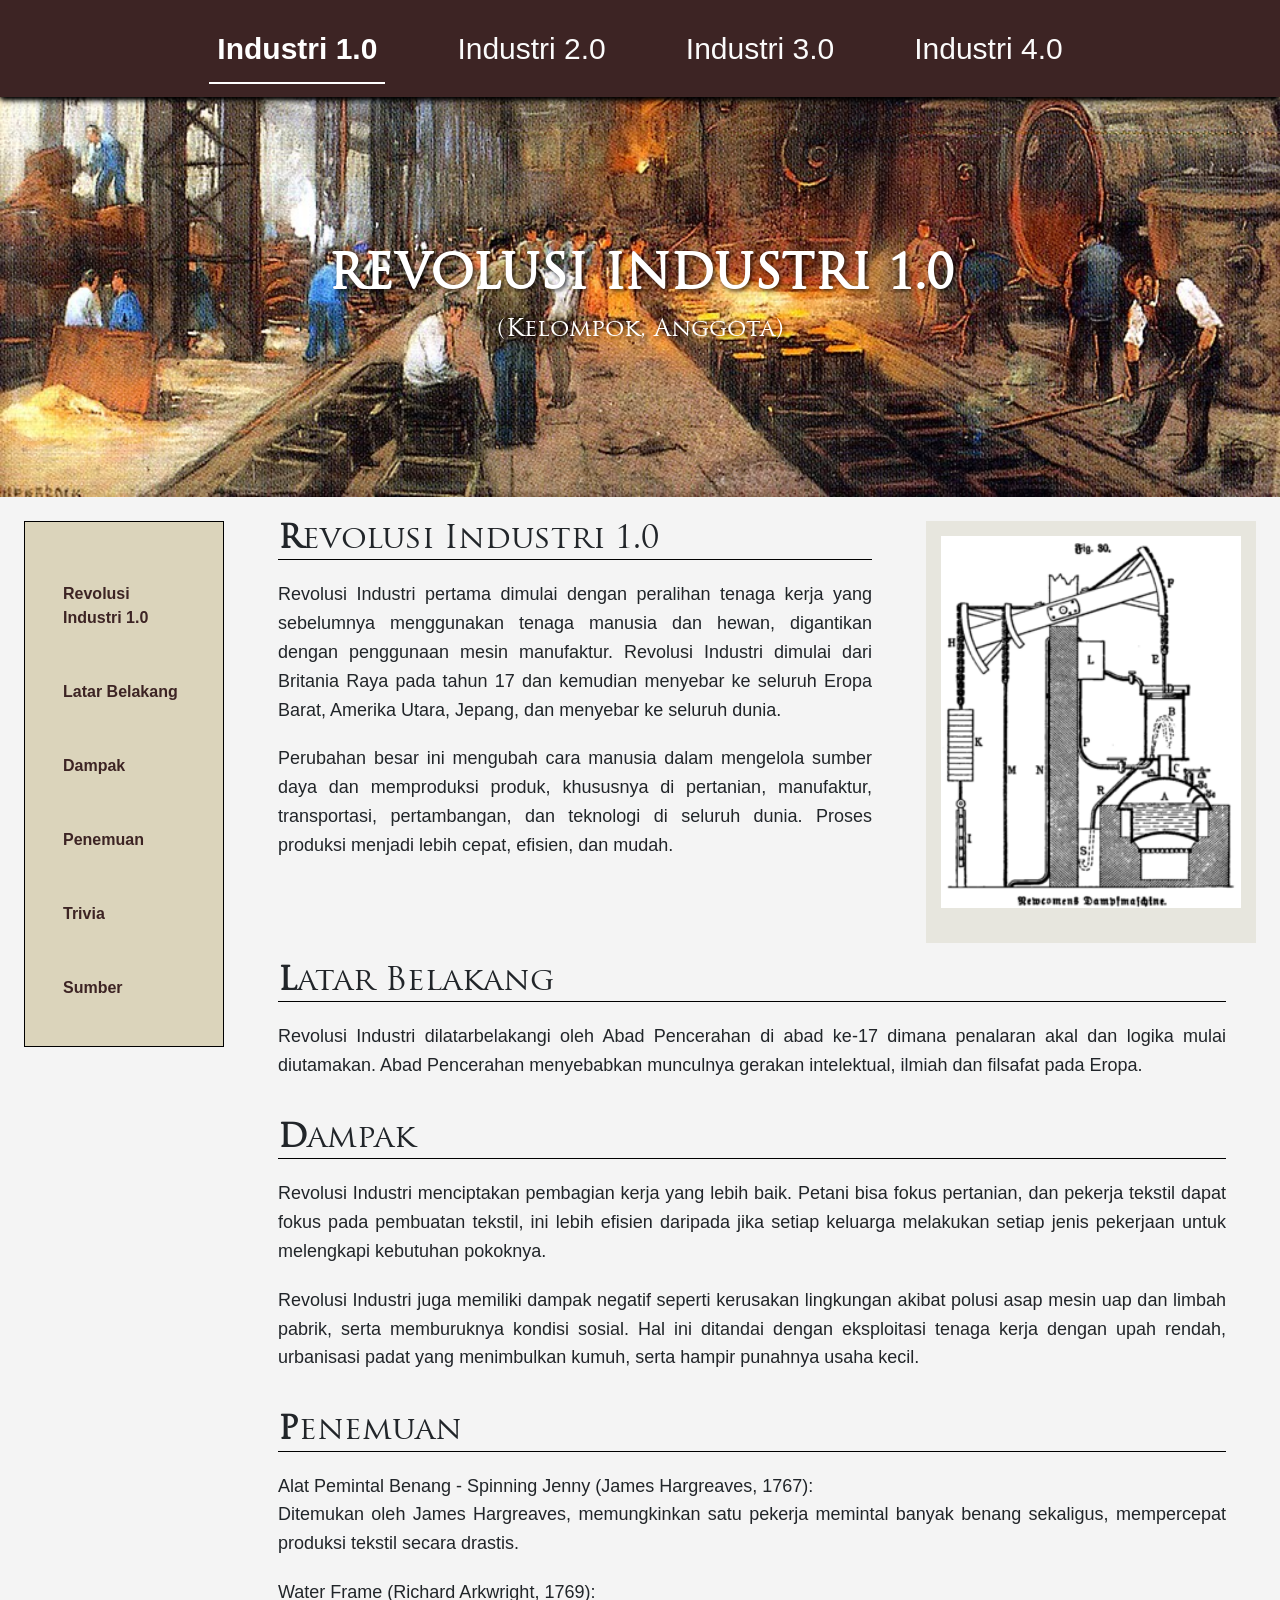
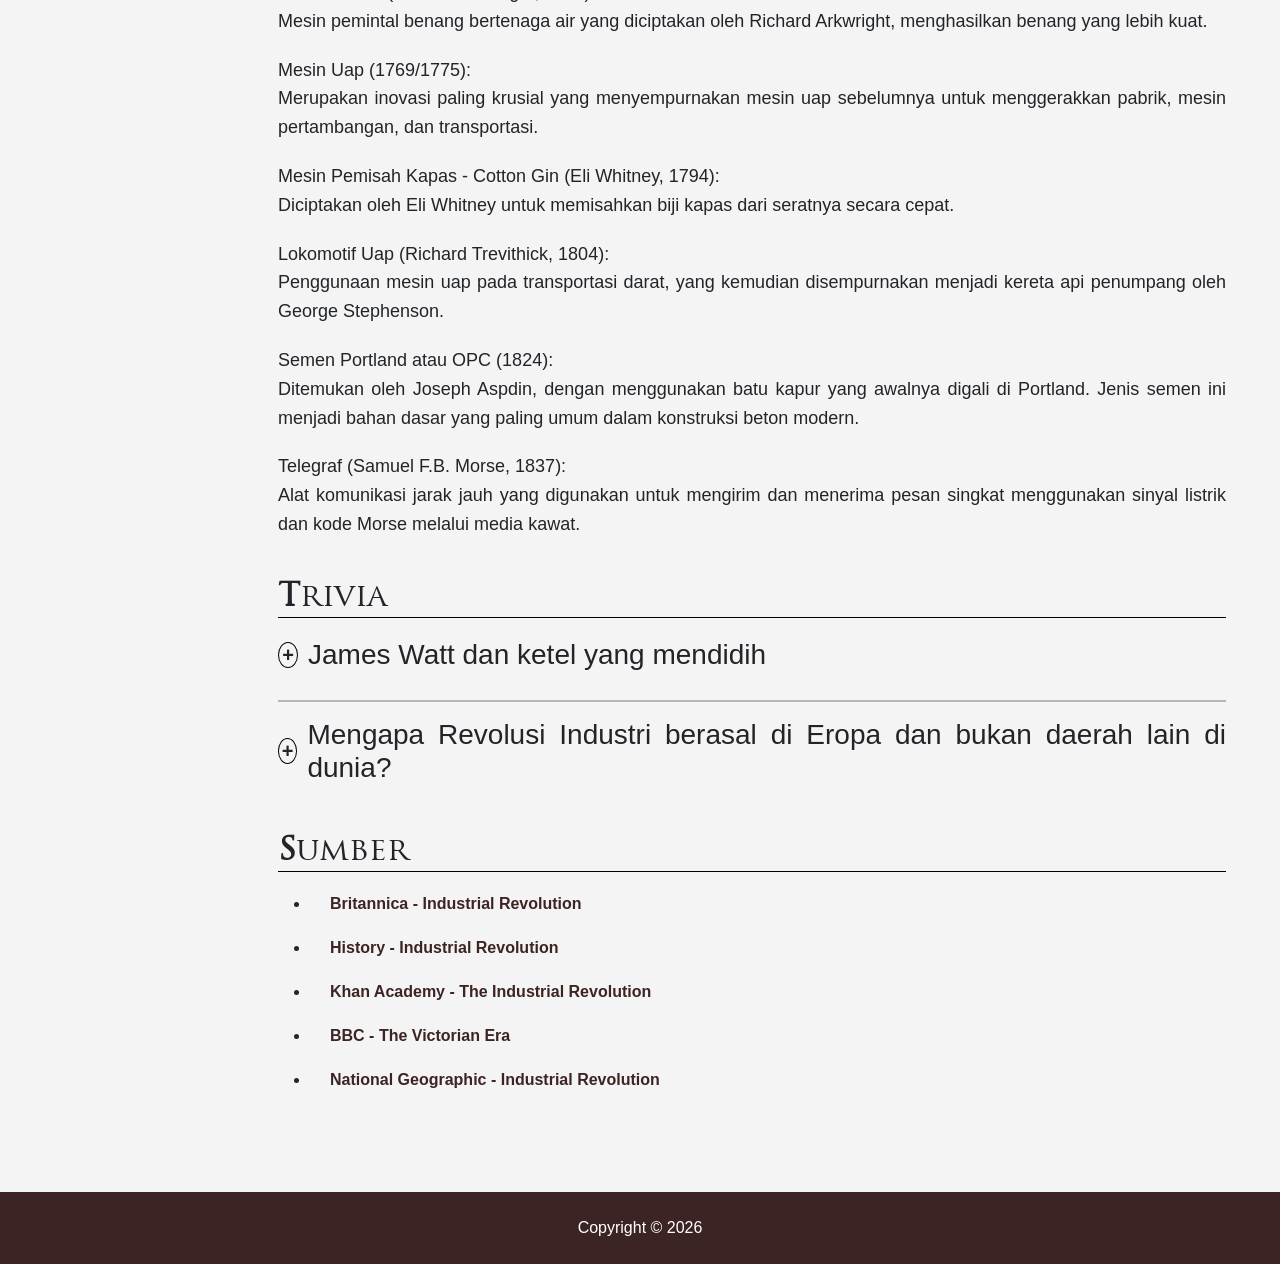
<file: index.html>
<html>
    <head>
        <title>Revolusi Industri</title>
        <meta charset="UTF-8">
        <meta name="viewport" content="width=device-width, initial-scale=1.0">
        <link rel="icon" href="assets/valentine.gif">

        <link href="https://cdn.jsdelivr.net/npm/bootstrap@5.3.3/dist/css/bootstrap.min.css" rel="stylesheet">
        <link rel="stylesheet" href="styles.css">
    </head>
    <body>
        <nav class="navbar navbar-expand-md sticky-top">
            <div class="container-fluid align-items-center">
                <button class="burger-menu d-md-none" id="burgerBtn">☰</button>
                <div class="nav-links-container flex-grow-1 d-flex justify-content-center">
                    <ul class="navbar-nav flex-row flex-wrap gap-3 py-3">
                        <li class="nav-item"><a href="#" class="nav-link nav-page active" data-page="page1">Industri 1.0</a></li>
                        <li class="nav-item"><a href="#" class="nav-link nav-page" data-page="page2">Industri 2.0</a></li>
                        <li class="nav-item"><a href="#" class="nav-link nav-page" data-page="page3">Industri 3.0</a></li>
                        <li class="nav-item"><a href="#" class="nav-link nav-page" data-page="page4">Industri 4.0</a></li>
                    </ul>
                </div>
            </div>
        </nav>

        <!-- Page 1 -->
        <div id="page1" class="page active-page">
            <div class="banner d-flex justify-content-center align-items-center">
                <div class="text text-center">
                    <h1>REVOLUSI INDUSTRI 1.0</h1>
                    <h2><a href="chimu.html">(Kelompok, Anggota)</a></h2>
                </div>
            </div>
            <div class="container-fluid px-4 my-4">
                <div class="row g-4">
                    <div class="col-auto d-none d-md-block">
                        <div class="sidebar">
                            <ul class="list-unstyled">
                                <li><a href="#konten1">Revolusi Industri 1.0</a></li>
                                <li><a href="#konten2">Latar Belakang</a></li>
                                <li><a href="#konten3">Dampak</a></li>
                                <li><a href="#konten4">Penemuan</a></li>
                                <li><a href="#konten5">Trivia</a></li>
                                <li><a href="#konten6">Sumber</a></li>
                            </ul>
                        </div>
                    </div>
                    <div class="col">
                        <div class="content">
                            <section id="konten1" class="row g-4 align-items-start">
                                <div class="col-md text-col">
                                    <div class="text">
                                        <h2>Revolusi Industri 1.0</h2>
                                        <p>Revolusi Industri pertama dimulai dengan peralihan tenaga kerja yang sebelumnya menggunakan tenaga manusia dan hewan, digantikan dengan penggunaan mesin manufaktur. Revolusi Industri dimulai dari Britania Raya pada tahun 17 dan kemudian menyebar ke seluruh Eropa Barat, Amerika Utara, Jepang, dan menyebar ke seluruh dunia.</p>
                                        <p>Perubahan besar ini mengubah cara manusia dalam mengelola sumber daya dan memproduksi produk, khususnya di pertanian, manufaktur, transportasi, pertambangan, dan teknologi di seluruh dunia. Proses produksi menjadi lebih cepat, efisien, dan mudah.</p>
                                    </div>
                                </div>
                                <div class="col-md-auto">
                                    <div class="info text-center">
                                        <a href="#" title="Mesin Uap" data-bs-toggle="popover" data-bs-trigger="hover" data-bs-placement="left" data-bs-content="Air mendidih menghasilkan uap bertekanan tinggi yang mendorong piston untuk menggerakkan mesin.">
                                            <img src="assets/steamengine.png" id="gambar" alt="Gambar 1" class="img-fluid">
                                        </a>
                                    </div>
                                </div>
                            </section>
                            <section id="konten2">
                                <div class="text">
                                    <h2>Latar Belakang</h2>
                                    <p>Revolusi Industri dilatarbelakangi oleh Abad Pencerahan di abad ke-17 dimana penalaran akal dan logika mulai diutamakan. Abad Pencerahan menyebabkan munculnya gerakan intelektual, ilmiah dan filsafat pada Eropa.</p>
                                </div>
                            </section>
                            <section id="konten3">
                                <div class="text">
                                    <h2>Dampak</h2>
                            <p>Revolusi Industri menciptakan pembagian kerja yang lebih baik. Petani bisa fokus pertanian, dan pekerja tekstil dapat fokus pada pembuatan tekstil, ini lebih efisien daripada jika setiap keluarga melakukan setiap jenis pekerjaan untuk melengkapi kebutuhan pokoknya.</p>
                            <p>Revolusi Industri juga memiliki dampak negatif seperti kerusakan lingkungan akibat polusi asap mesin uap dan limbah pabrik, serta memburuknya kondisi sosial. Hal ini ditandai dengan eksploitasi tenaga kerja dengan upah rendah, urbanisasi padat yang menimbulkan kumuh, serta hampir punahnya usaha kecil.</p>
                                </div>
                            </section>
                            <section id="konten4">
                                <div class="text">
                                    <h2>Penemuan</h2>
                            <p>Alat Pemintal Benang - Spinning Jenny (James Hargreaves, 1767):<br> Ditemukan oleh James Hargreaves, memungkinkan satu pekerja memintal banyak benang sekaligus, mempercepat produksi tekstil secara drastis.</p>
                            <p>Water Frame (Richard Arkwright, 1769):<br> Mesin pemintal benang bertenaga air yang diciptakan oleh Richard Arkwright, menghasilkan benang yang lebih kuat.</p>
                            <p>Mesin Uap (1769/1775):<br> Merupakan inovasi paling krusial yang menyempurnakan mesin uap sebelumnya untuk menggerakkan pabrik, mesin pertambangan, dan transportasi.</p>
                            <p>Mesin Pemisah Kapas - Cotton Gin (Eli Whitney, 1794):<br> Diciptakan oleh Eli Whitney untuk memisahkan biji kapas dari seratnya secara cepat.</p>
                            <p>Lokomotif Uap (Richard Trevithick, 1804):<br> Penggunaan mesin uap pada transportasi darat, yang kemudian disempurnakan menjadi kereta api penumpang oleh George Stephenson.</p>
                            <p>Semen Portland atau OPC (1824):<br> Ditemukan oleh Joseph Aspdin, dengan menggunakan batu kapur yang awalnya digali di Portland. Jenis semen ini menjadi bahan dasar yang paling umum dalam konstruksi beton modern.</p>
                            <p>Telegraf (Samuel F.B. Morse, 1837):<br> Alat komunikasi jarak jauh yang digunakan untuk mengirim dan menerima pesan singkat menggunakan sinyal listrik dan kode Morse melalui media kawat.</p>
                                </div>
                            </section>
                            <section id="konten5">
                                <div class="text">
                            <h2>Trivia</h2>
                            <h3>
                               <span class="sign">+</span> James Watt dan ketel yang mendidih
                            </h3>
                            <p>
                                James Watt bukan penemu mesin uap yang sesungguhnya atau yang paling pertama, melainkan penemu yang sangat meningkatkan efisiensi mesin-mesin uap yang sudah ditemukan sebelumnya. Cerita populer tentang James Watt dimana ia terinspirasi dari sebuah ketel yang mendidih diragukan keasliannya. Cerita itu mungkin sebuah rumor akan asal-usul bagaimana James Watt menciptakan mesin uap tersebut, atau ciptaan anaknya yang ingin membuat ayahnya menjadi tokoh yang mempunyai dampak, seperti Isaac Newton ketika menemukan teori gravitasi dari apel yang jatuh.
                            </p>
                            <hr>
                            <h3>
                                <span class="sign">+</span> Mengapa Revolusi Industri berasal di Eropa dan bukan daerah lain di dunia?
                            </h3>
                            <p>
                            Ada banyak faktor-faktor yang masih didiskusikan hingga saat ini<br>
                            1. Dorongan urbanisasi akibat eksodus penduduk pedesaan meningkatkan motivasi (karena pergerakan tenaga kerja) untuk memindahkan pusat produksi dari pedesaan ke perkotaan.
                            <br>
                            2.	Institusi politik yang lebih bebas dan privatisasi membuat orang-orang cenderung berkompetitif dalam membuat inovasi.
                            <br>
                            3.	Populasi yang lebih kecil dibanding belahan dunia yang lain membuat mereka memiliki dorongan untuk lebih hemat dan efisien dalam menggunakan tenaga kerja.
                            <br>
                            4.	Bahwa kultur dan pemikiran Eropa sesungguhnya lebih bagus dibanding wilayah lain. Teori ini kontroversial karena tidak ada buktinya kecuali era Abad Pencerahan, dan biasanya hanya digunakan oleh pendukung ideologi Eurosentrisme.
                            </p>
                                </div>
                            </section>
                            <section id="konten6">
                                <div class="text">
                                    <h2>Sumber</h2>
                                    <ul>
                                        <li><a href="https://www.britannica.com/event/Industrial-Revolution" target="_blank">Britannica - Industrial Revolution</a></li>
                                        <li><a href="https://www.history.com/topics/industrial-revolution" target="_blank">History - Industrial Revolution</a></li>
                                        <li><a href="https://www.khanacademy.org/humanities/world-history/1750-1900/industrial-revolution/a/the-industrial-revolution" target="_blank">Khan Academy - The Industrial Revolution</a></li>
                                        <li><a href="https://www.bbc.co.uk/history/british/victorians/launch_victorian_01.shtml" target="_blank">BBC - The Victorian Era</a></li>
                                        <li><a href="https://www.nationalgeographic.com/history/article/industrial-revolution" target="_blank">National Geographic - Industrial Revolution</a></li>
                                    </ul>
                                </div>
                            </section>
                        </div>
                    </div>
                </div>
            </div>
        </div>

        <!-- Page 2 -->
        <div id="page2" class="page">
            <div class="banner banner-page2 d-flex justify-content-center align-items-center">
                <div class="text text-center">
                    <h1>REVOLUSI INDUSTRI 2.0</h1>
                    <h2><a href="chimu.html">(Kelompok, Anggota)</a></h2>
                </div>
            </div>
            <div class="container-fluid px-4 my-4">
                <div class="row g-4">
                    <div class="col-auto d-none d-md-block">
                        <div class="sidebar">
                            <ul class="list-unstyled">
                                <li><a href="#p2konten1">Revolusi Industri 2.0</a></li>
                                <li><a href="#p2konten2">Latar Belakang</a></li>
                                <li><a href="#p2konten3">Dampak</a></li>
                                <li><a href="#p2konten4">Penemuan</a></li>
                                <!--
                                <li><a href="#p2konten5">Trivia</a></li>
                                -->
                                <li><a href="#p2konten6">Sumber</a></li>
                            </ul>
                        </div>
                    </div>
                    <div class="col">
                        <div class="content">
                            <section id="p2konten1" class="row g-4 align-items-start">
                                <div class="col-md text-col">
                                    <div class="text">
                                        <h2>Revolusi Industri 2.0</h2>
                                        <p>Revolusi Industri kedua adalah fase dimana industrialisasi menjadi semakin pesat dengan adanya standardisasi dan produksi massal. </p>
                                        <p>Kemajuan pada bidang manufaktur dan teknologi produksi memungkinkan pengadopsian secara luas dari teknologi yang sudah ada sebelumnya seperti sistem telegraf dan jaringan kereta api, gas dan air bersih, dan sistem pembuangan limbah, yang sebelumnya hanya terkonsentrasi di beberapa kota saja. Ekspansi kereta api dan jalur telegraf besar-besaran setelah tahun 1870 memungkinkan pergerakan orang dan ide yang belum pernah terjadi sebelumnya, memunculkan gelombang baru globalisasi. Dalam periode waktu yang sama, sistem teknologi baru diperkenalkan, yang paling signifikan adalah listrik dan telepon. Revolusi Industri Kedua berlanjut ke abad ke-20 dengan elektrifikasi awal pabrik-pabrik dan lini produksi. Revolusi Industri Kedua berakhir pada awal Perang Dunia 1 karena negara-negara yang berfokus dengan perang, sehingga masa itu digantikan oleh Zaman Mesin yang tetap mengembangkan teknologi secara pesat untuk keperluan perang</p>
                                    </div>
                                </div>
                                <div class="col-md-auto">
                                    <div class="info text-center">
                                        <a href="#" title="Kereta Api" data-bs-toggle="popover" data-bs-trigger="hover" data-bs-placement="left" data-bs-content="Kereta Api pada awalnya menggunakan batu-bara dan mesin uap. Tetapi seiring waktu digantikan dengan teknologi listrik seperti kereta tram, dan kemudian menggunakan diesel.">
                                        <img src="assets/train.jpg" alt="Gambar Industri 2.0" class="img-fluid">
                                        </a>
                                    </div>
                                </div>
                            </section>
                            <section id="p2konten2">
                                <div class="text">
                                    <h2>Latar Belakang</h2>
                                    <p>Kemajuan pada bidang manufaktur dan teknologi produksi memungkinkan pengadopsian secara luas dari teknologi yang sudah ada sebelumnya seperti sistem telegraf dan jaringan kereta api, gas dan air bersih, dan sistem pembuangan limbah, yang sebelumnya hanya terkonsentrasi di beberapa kota saja. Ekspansi kereta api dan jalur telegraf besar-besaran setelah tahun 1870 memungkinkan pergerakan orang dan ide yang belum pernah terjadi sebelumnya, memunculkan gelombang baru globalisasi. Dalam periode waktu yang sama, sistem teknologi baru diperkenalkan, yang paling signifikan adalah listrik dan telepon. Revolusi Industri Kedua berlanjut ke abad ke-20 dengan elektrifikasi awal pabrik-pabrik dan lini produksi, dan berakhir pada awal Perang Dunia I.</p>
                                </div>
                            </section>
                            <section id="p2konten3">
                                <div class="text">
                                    <h2>Dampak</h2>
                                    <p>Revolusi Industri 2.0 (sekitar 1870-1914) berdampak besar melalui pengenalan energi listrik, produksi massal, dan lini perakitan (assembly line). Dampak utamanya meliputi efisiensi produksi barang yang meningkat pesat, penurunan harga jual, inovasi transportasi seperti mobil dan pesawat, serta munculnya pekerja anak.</p>
                                </div>
                            </section>
                            <section id="p2konten4">
                                <div class="text">
                                    <h2>Penemuan</h2>
                                    <p><b>Rem Angin - (George Westinghouse, 1872) :</b><br>Memperoleh hak paten untuk sistem cerdik yang menggunakan tekanan udara untuk menahan rem kereta api.</p>
                                    <p><b>Bola Lampu - (Thomas Alva Edion, 1879 :)</b><br>Terobosannya yang paling berpengaruh adalah penemuan dan pemasaran bola lampu pijar pertama yang tahan lama dan praktis untuk digunakan secara luas.</p>
                                    <p><b>Penyulingan minyak bumi - (William Burton, 1900)</b><br>Seorang ahli kimia di Indiana, mengembangkan proses penyulingan minyak bumi.Di mana minyak mentah ditempatkan di dalam wadah dan dipanaskan hingga mencapai suhu lebih dari 700 derajat Fahrenheit.</p>
                                    <p>
                                        <b>Keyboard QWERTY - (Christopher Latham Sholes, 1878)</b><br>
                                        Mantan jurnalis dan inspektur bea cukai, muncul dengan ide untuk melengkapi mesin tik dengan keyboard QWERTY.Susunan huruf tersebut dirancang untuk sedikit memperlambat jari juru ketik dan mencegah mesin tik macet.
                                    </p>
                                    <p>
                                        <b>Nirkabel / Wireless (Guglielmo Marconi, 1890)</b><br>
                                        
                                    </p>                                    
                                </div>
                            </section>
                            <!--
                            <section id="p2konten5">
                                <div class="text">
                                    <h2>Trivia</h2>
                                    <h3><span class="sign">+</span> Kenapa ....?</h3>
                                    <p>Lorem ipsum dolor sit amet, consectetur adipiscing elit, sed do eiusmod tempor incididunt ut labore et dolore magna aliqua. Ut enim ad minim veniam, quis nostrud exercitation ullamco laboris nisi ut aliquip ex ea commodo consequat. Duis aute irure dolor in reprehenderit in voluptate velit esse cillum dolore eu fugiat nulla pariatur. Excepteur sint occaecat cupidatat non proident, sunt in culpa qui officia deserunt mollit anim id est laborum.</p>
                                    <hr>
                                </div>
                            </section>
                            -->
                            <section id="p2konten6">
                                <div class="text">
                                    <h2>Sumber</h2>
                                    <ul>
                                        <li><a href="https://www.britannica.com/event/Industrial-Revolution" target="_blank">Britannica - Industrial Revolution</a></li>
                                        <li><a href="https://www.history.com/topics/industrial-revolution" target="_blank">History - Industrial Revolution</a></li>
                                        <li><a href="https://www.khanacademy.org/humanities/world-history/1750-1900/industrial-revolution/a/the-industrial-revolution" target="_blank">Khan Academy - The Industrial Revolution</a></li>
                                        <li><a href="https://www.bbc.co.uk/history/british/victorians/launch_victorian_01.shtml" target="_blank">BBC - The Victorian Era</a></li>
                                        <li><a href="https://www.nationalgeographic.com/history/article/industrial-revolution" target="_blank">National Geographic - Industrial Revolution</a></li>
                                    </ul>
                                </div>
                            </section>
                        </div>
                    </div>
                </div>
            </div>
        </div>

        <!-- Page 3 -->
        <div id="page3" class="page">
            <div class="banner banner-page3 d-flex justify-content-center align-items-center">
                <div class="text text-center">
                    <h1>REVOLUSI INDUSTRI 3.0</h1>
                    <h2><a href="chimu.html">(Kelompok, Anggota)</a></h2>
                </div>
            </div>
            <div class="container-fluid px-4 my-4">
                <div class="row g-4">
                    <div class="col-auto d-none d-md-block">
                        <div class="sidebar">
                            <ul class="list-unstyled">
                                <li><a href="#p3konten1">Revolusi Industri 3.0</a></li>
                                <li><a href="#p3konten2">Sejarah</a></li>
                                <!--
                                <li><a href="#p3konten3">Dampak</a></li>
                                <li><a href="#p3konten4">Penemuan</a></li>
                                <li><a href="#p3konten5">Trivia</a></li>
                                -->
                                <li><a href="#p3konten6">Sumber</a></li>
                            </ul>
                        </div>
                    </div>
                    <div class="col">
                        <div class="content">
                            <section id="p3konten1" class="row g-4 align-items-start">
                                <div class="col-md text-col">
                                    <div class="text">
                                        <h2>Revolusi Industri 3.0</h2>
                                        <p>Revolusi Industri Ketiga juga disebut dengan Zaman Informasi karena teknologi yang memungkinkan pertukaran informasi menjadi lebih mudah. Kemunculan Zaman Informasi dapat diasosiasikan dengan pengembangan teknologi transistor dan komputer. Era Informasi dibentuk dengan memanfaatkan kemajuan miniaturisasi komputer, yang menyebabkan sistem informasi modern dan komunikasi internet sebagai kekuatan pendorong evolusi sosial.</p>
                                        <p>Revolusi Industri Ketiga dimulai sekitar tahun 1970-an dan berlangsung hingga awal 2000-an. Perkembangan ini dipicu oleh kemajuan pesat dalam bidang elektronik, teknologi informasi, dan komputerisasi. Sebelumnya, pada Revolusi Industri Kedua (akhir abad ke-19 hingga awal abad ke-20), penekanan utama adalah pada penggunaan listrik, produksi massal, dan pengembangan mesin-mesin baru.</p>
                                        <p>Industri 3.0 memperkenalkan perubahan signifikan melalui otomatisasi dan kontrol berbasis komputer. Teknologi seperti programmable logic controllers (PLC) dan sistem kontrol numerik (CNC) mulai digunakan untuk meningkatkan efisiensi dan akurasi dalam produksi. Penggunaan komputer pribadi (PC) dan perangkat lunak industri juga mulai meluas, memungkinkan analisis data dan pengendalian proses yang lebih baik.</p>
                                    </div>
                                </div>
                                <div class="col-md-auto">
                                    <div class="info text-center">
                                        <a href="#" title="ENIAC" data-bs-toggle="popover" data-bs-trigger="hover" data-bs-placement="left" data-bs-content="ENIAC (Electronic Numerical Integrator and Computer) adalah komputer elektronik pertama di dunia yang mampu diprogram ulang.">
                                        <img src="assets/ENIAC.jpg" alt="Gambar Industri 2.0" class="img-fluid">
                                        </a>
                                    </div>
                                </div>
                            </section>
                            <section id="p3konten2">
                                <div class="text">
                                    <h2>Sejarah</h2>
                                    <p>Pada tahun 1947, transistor pertama ditemukan oleh John Bardeen dan Walter Houser Brattain pada pusat riset Bell Labs. Penemuan ini menyebabkan pengembangan komputer digital yang lebih maju. Dari akhir 1940an, universitas, militer, dan bisnis mengembangkan sistem komputer untuk mereplikasi dan mengotomatisasi secara digital untuk melakukan perhitungan matematika, dengan LEO menjadi komputer tujuan umum pertama yang tersedia secara komersial.</p>
                                    <p>Konsep-konsep yang mengarah pada terciptanya Internet pertama kali diperkenalkan kepada publik ketika sebuah pesan dikirim melalui ARPANET pada tahun 1969. ARPANET khususnya memicu pengembangan protokol untuk interkoneksi jaringan, di mana beberapa jaringan terpisah dapat digabungkan dengan kumpulan jaringan lain.</p>
                                    <p>Pada tahun 1970-an, komputer rumah diperkenalkan, komputer video game menjadi produk komersil, dengan zaman keemasan video game arcade dimulai oleh rilisnya Space Invaders. Seiring dengan proliferasi teknologi digital, dan peralihan dari pencatatan analog ke digital menjadi standar baru dalam bisnis.</p>
                                    <p>Motorola menciptakan telepon seluler pertama, Motorola DynaTac, pada tahun 1983. Namun, perangkat ini menggunakan komunikasi analog. Telepon seluler digital baru dijual secara komersial pada tahun 1991, ketika jaringan 2G mulai dibuka di Finlandia untuk mengakomodasi permintaan telepon seluler yang tak terduga yang mulai terlihat pada akhir tahun 1980-an.</p>
                                    <p>Tim Berners-Lee menciptakan World Wide Web pada tahun 1989. World Wide Web menjadi dapat diakses publik pada tahun 1991, yang sebelumnya hanya tersedia untuk pemerintah dan universitas.</p>
                                    <p>Internet berkembang pesat di seluruh dunia, dan pada tahun 1996, internet telah menjadi bagian dari teknologi yang populer. Namun, sepanjang tahun 1990-an, mengakses internet memerlukan konfigurasi yang rumit, dan dial-up adalah satu-satunya jenis koneksi yang terjangkau oleh pengguna umum, sehingga budaya internet massal saat ini belum memungkinkan.</p>
                                </div>
                            </section>
                            <!--
                            <section id="p3konten3">
                                <div class="text">
                                    <h2>Dampak</h2>
                                    <p>Lorem ipsum dolor sit amet, consectetur adipiscing elit, sed do eiusmod tempor incididunt ut labore et dolore magna aliqua.</p>
                                </div>
                            </section>
                            <section id="p3konten4">
                                <div class="text">
                                    <h2>Penemuan</h2>
                                    <p>Lorem ipsum dolor sit amet, consectetur adipiscing elit, sed do eiusmod tempor incididunt ut labore et dolore magna aliqua.</p>
                                </div>
                            </section>
                            <section id="p3konten5">
                                <div class="text">
                                    <h2>Trivia</h2>
                                    <h3><span class="sign">+</span> Kenapa ....?</h3>
                                    <p>Lorem ipsum dolor sit amet, consectetur adipiscing elit, sed do eiusmod tempor incididunt ut labore et dolore magna aliqua. Ut enim ad minim veniam, quis nostrud exercitation ullamco laboris nisi ut aliquip ex ea commodo consequat. Duis aute irure dolor in reprehenderit in voluptate velit esse cillum dolore eu fugiat nulla pariatur. Excepteur sint occaecat cupidatat non proident, sunt in culpa qui officia deserunt mollit anim id est laborum.</p>
                                    <hr>
                                </div>
                            </section>
                            -->
                            <section id="p3konten6">
                                <div class="text">
                                    <h2>Sumber</h2>
                                    <ul>
                                        <li><a href="https://www.britannica.com/event/Industrial-Revolution" target="_blank">Britannica - Industrial Revolution</a></li>
                                        <li><a href="https://www.history.com/topics/industrial-revolution" target="_blank">History - Industrial Revolution</a></li>
                                        <li><a href="https://en.wikipedia.org/wiki/Information_Age" target="_blank">Wikipedia - Information Age</a></li>
                                        <li><a href="https://www.bbc.co.uk/history/british/victorians/launch_victorian_01.shtml" target="_blank">BBC - The Victorian Era</a></li>
                                        <li><a href="https://www.nationalgeographic.com/history/article/industrial-revolution" target="_blank">National Geographic - Industrial Revolution</a></li>
                                    </ul>
                                </div>
                            </section>
                        </div>
                    </div>
                </div>
            </div>
        </div>

        <!-- Page 4 -->
        <div id="page4" class="page">
            <div class="banner banner-page4 d-flex justify-content-center align-items-center">
                <div class="text text-center">
                    <h1>REVOLUSI INDUSTRI 4.0</h1>
                    <h2><a href="chimu.html">(Kelompok, Anggota)</a></h2>
                </div>
            </div>
            <div class="container-fluid px-4 my-4">
                <div class="row g-4">
                    <div class="col-auto d-none d-md-block">
                        <div class="sidebar">
                            <ul class="list-unstyled">
                                <li><a href="#p4konten1">Revolusi Industri 4.0</a></li>
                                <!--
                                <li><a href="#p4konten2">Latar Belakang</a></li>
                                <li><a href="#p4konten3">Dampak</a></li>
                                <li><a href="#p4konten4">Penemuan</a></li>
                                <li><a href="#p4konten5">Trivia</a></li>
                                -->
                                <li><a href="#p4konten6">Sumber</a></li>
                            </ul>
                        </div>
                    </div>
                    <div class="col">
                        <div class="content">
                            <section id="p4konten1" class="row g-4 align-items-start">
                                <div class="col-md text-col">
                                    <div class="text">
                                        <h2>Revolusi Industri 4.0</h2>
                                        <p>Revolusi Industri Keempat adalah keadaan industri abad ke-21 ketika perubahan besar-besaran di berbagai bidang lewat perpaduan teknologi yang mengurangi sekat-sekat antara dunia fisik, digital, dan biologi. Revolusi ini ditandai dengan kemajuan teknologi dalam berbagai bidang, khususnya kecerdasan buatan, robot, blockchain, teknologi nano, komputer kuantum, bioteknologi, Internet of Things (IoT), percetakan 3D, dan kendaraan tanpa awak.</p>
                                        <p>Seperti revolusi terdahulu, revolusi industri keempat berpotensi meningkatkan kualitas hidup masyarakat di seluruh dunia. Namun, kemajuan di bidang otomatisasi dan kecerdasan buatan telah menimbulkan kekhawatiran bahwa mesin-mesin suatu hari akan mengambil alih pekerjaan manusia. Selain itu, revolusi-revolusi sebelumnya masih dapat menghasilkan lapangan kerja baru untuk menggantikan pekerjaan yang diambil alih oleh mesin, sementara kali ini kemajuan kecerdasan buatan dan otomatisasi dapat menggantikan tenaga kerja manusia secara keseluruhan yang digantikan oleh teknologi dan robotik.</p>
                                    </div>
                                </div>
                                <div class="col-md-auto">
                                    <div class="info text-center">
                                        <a href="#" title="Smart Greenhouse" data-bs-toggle="popover" data-bs-trigger="hover" data-bs-placement="left" data-bs-content="Smart Greenhouse adalah salah satu teknologi yang menggunakan otomatisasi IoT untuk menyiram tanaman secara jadwal, atau mengambil data kelembapan tanah dari tanaman.">
                                        <img src="assets/smartgreenhouse.png" alt="Gambar Industri 4.0" class="img-fluid">
                                        </a>
                                    </div>
                                </div>
                            </section>
                            <!--
                            <section id="p4konten2">
                                <div class="text">
                                    <h2>Latar Belakang</h2>
                                    <p>Lorem ipsum dolor sit amet, consectetur adipiscing elit, sed do eiusmod tempor incididunt ut labore et dolore magna aliqua.</p>
                                </div>
                            </section>
                            <section id="p4konten3">
                                <div class="text">
                                    <h2>Dampak</h2>
                                    <p>Lorem ipsum dolor sit amet, consectetur adipiscing elit, sed do eiusmod tempor incididunt ut labore et dolore magna aliqua.</p>
                                </div>
                            </section>
                            <section id="p4konten4">
                                <div class="text">
                                    <h2>Penemuan</h2>
                                    <p>Lorem ipsum dolor sit amet, consectetur adipiscing elit, sed do eiusmod tempor incididunt ut labore et dolore magna aliqua.</p>
                                </div>
                            </section>
                            <section id="p4konten5">
                                <div class="text">
                                    <h2>Trivia</h2>
                                    <h3><span class="sign">+</span> Kenapa ....?</h3>
                                    <p>Lorem ipsum dolor sit amet, consectetur adipiscing elit, sed do eiusmod tempor incididunt ut labore et dolore magna aliqua. Ut enim ad minim veniam, quis nostrud exercitation ullamco laboris nisi ut aliquip ex ea commodo consequat. Duis aute irure dolor in reprehenderit in voluptate velit esse cillum dolore eu fugiat nulla pariatur. Excepteur sint occaecat cupidatat non proident, sunt in culpa qui officia deserunt mollit anim id est laborum.</p>
                                    <hr>
                                </div>
                            </section>
                            -->
                            <section id="p4konten6">
                                <div class="text">
                                    <h2>Sumber</h2>
                                    <ul>
                                        <li><a href="https://www.britannica.com/event/Industrial-Revolution" target="_blank">Britannica - Industrial Revolution</a></li>
                                        <li><a href="https://www.history.com/topics/industrial-revolution" target="_blank">History - Industrial Revolution</a></li>
                                        <li><a href="https://www.khanacademy.org/humanities/world-history/1750-1900/industrial-revolution/a/the-industrial-revolution" target="_blank">Khan Academy - The Industrial Revolution</a></li>
                                        <li><a href="https://www.bbc.co.uk/history/british/victorians/launch_victorian_01.shtml" target="_blank">BBC - The Victorian Era</a></li>
                                        <li><a href="https://www.nationalgeographic.com/history/article/industrial-revolution" target="_blank">National Geographic - Industrial Revolution</a></li>
                                    </ul>
                                </div>
                            </section>
                        </div>
                    </div>
                </div>
            </div>
        </div>

        <div id="mobileMenuOverlay" class="mobile-overlay"></div>
        <div id="mobileSidebar" class="mobile-sidebar">
            <div class="mobile-sidebar-header">
                <button id="closeMobileSidebar">&times;</button>
            </div>
            <div id="mobileSidebarContent"></div>
        </div>

        <footer class="footer text-center py-4 mt-4">
            <p class="mb-0">Copyright &copy; 2026</p>
        </footer>
        <script src="https://cdn.jsdelivr.net/npm/bootstrap@5.3.3/dist/js/bootstrap.bundle.min.js"></script>
        <script src="script.js"></script>
    </body>
</html>
</file>
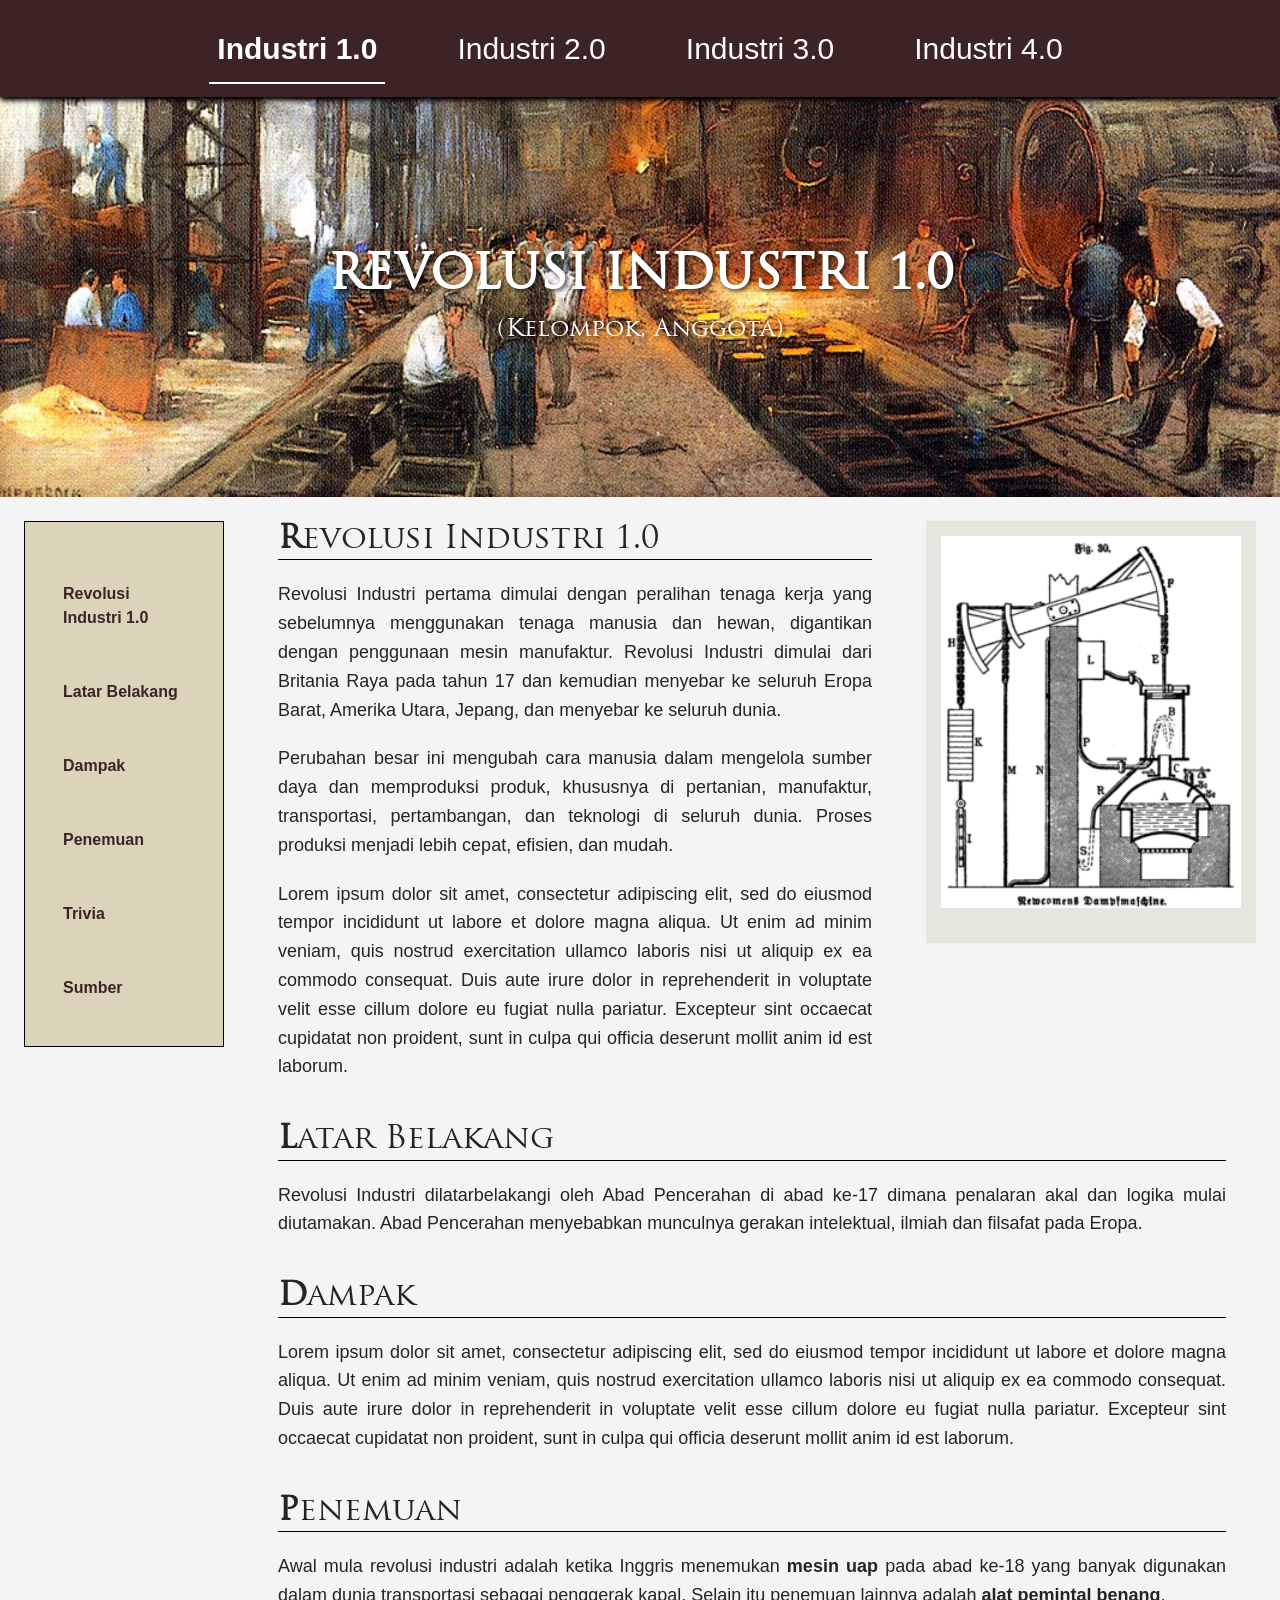
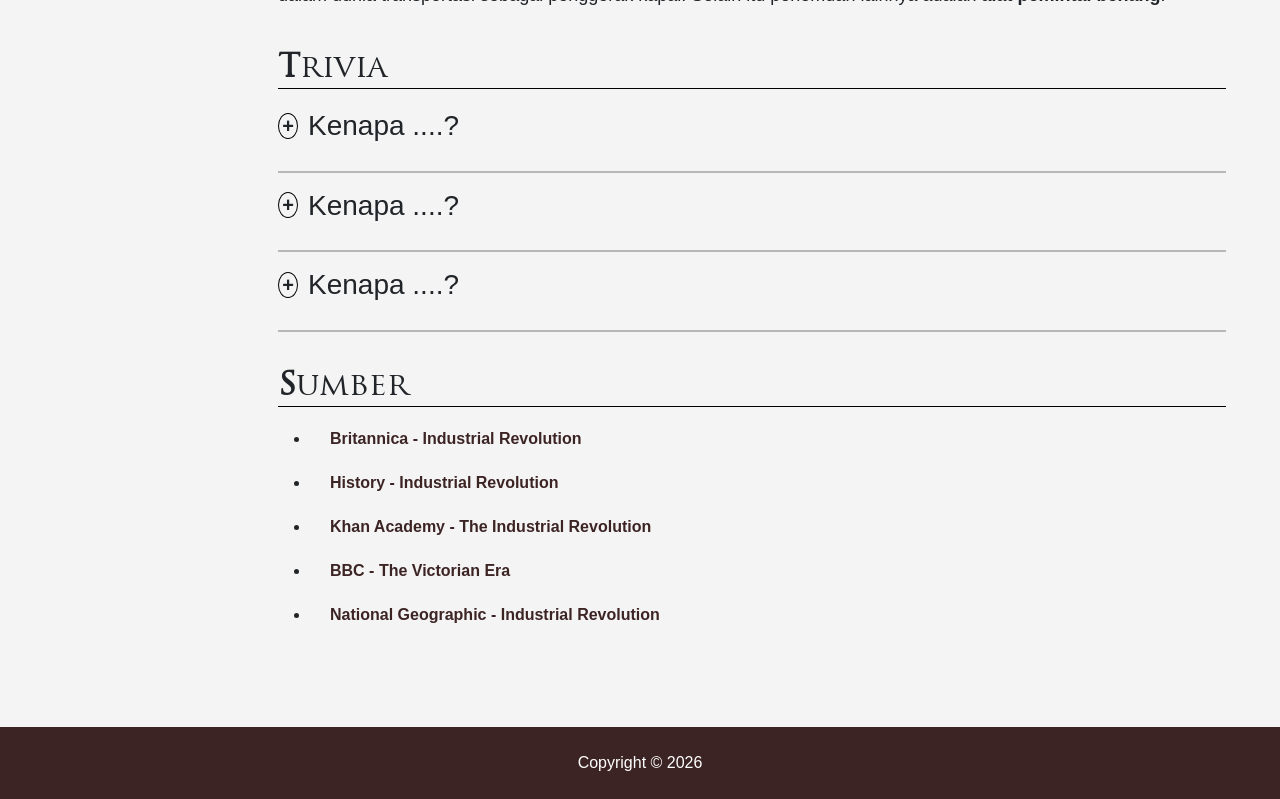
<file: bootstrap tes/index.html>
<html>
    <head>
        <title>Revolusi Industri</title>
        <meta charset="UTF-8">
        <meta name="viewport" content="width=device-width, initial-scale=1.0">
        <link rel="icon" href="assets/valentine.gif">

        <link href="https://cdn.jsdelivr.net/npm/bootstrap@5.3.3/dist/css/bootstrap.min.css" rel="stylesheet">
        <link rel="stylesheet" href="styles.css">
    </head>
    <body>
        <nav class="navbar navbar-expand-md sticky-top">
            <div class="container-fluid align-items-center">
                <button class="burger-menu d-md-none" id="burgerBtn">☰</button>
                <div class="nav-links-container flex-grow-1 d-flex justify-content-center">
                    <ul class="navbar-nav flex-row flex-wrap gap-3 py-3">
                        <li class="nav-item"><a href="#" class="nav-link nav-page active" data-page="page1">Industri 1.0</a></li>
                        <li class="nav-item"><a href="#" class="nav-link nav-page" data-page="page2">Industri 2.0</a></li>
                        <li class="nav-item"><a href="#" class="nav-link nav-page" data-page="page3">Industri 3.0</a></li>
                        <li class="nav-item"><a href="#" class="nav-link nav-page" data-page="page4">Industri 4.0</a></li>
                    </ul>
                </div>
            </div>
        </nav>

        <!-- Page 1 -->
        <div id="page1" class="page active-page">
            <div class="banner d-flex justify-content-center align-items-center">
                <div class="text text-center">
                    <h1>REVOLUSI INDUSTRI 1.0</h1>
                    <h2><a href="chimu.html">(Kelompok, Anggota)</a></h2>
                </div>
            </div>
            <div class="container-fluid px-4 my-4">
                <div class="row g-4">
                    <div class="col-auto d-none d-md-block">
                        <div class="sidebar">
                            <ul class="list-unstyled">
                                <li><a href="#konten1">Revolusi Industri 1.0</a></li>
                                <li><a href="#konten2">Latar Belakang</a></li>
                                <li><a href="#konten3">Dampak</a></li>
                                <li><a href="#konten4">Penemuan</a></li>
                                <li><a href="#konten5">Trivia</a></li>
                                <li><a href="#konten6">Sumber</a></li>
                            </ul>
                        </div>
                    </div>
                    <div class="col">
                        <div class="content">
                            <section id="konten1" class="row g-4 align-items-start">
                                <div class="col-md text-col">
                                    <div class="text">
                                        <h2>Revolusi Industri 1.0</h2>
                                        <p>Revolusi Industri pertama dimulai dengan peralihan tenaga kerja yang sebelumnya menggunakan tenaga manusia dan hewan, digantikan dengan penggunaan mesin manufaktur. Revolusi Industri dimulai dari Britania Raya pada tahun 17 dan kemudian menyebar ke seluruh Eropa Barat, Amerika Utara, Jepang, dan menyebar ke seluruh dunia.</p>
                                        <p>Perubahan besar ini mengubah cara manusia dalam mengelola sumber daya dan memproduksi produk, khususnya di pertanian, manufaktur, transportasi, pertambangan, dan teknologi di seluruh dunia. Proses produksi menjadi lebih cepat, efisien, dan mudah.</p>
                                        <p>Lorem ipsum dolor sit amet, consectetur adipiscing elit, sed do eiusmod tempor incididunt ut labore et dolore magna aliqua. Ut enim ad minim veniam, quis nostrud exercitation ullamco laboris nisi ut aliquip ex ea commodo consequat. Duis aute irure dolor in reprehenderit in voluptate velit esse cillum dolore eu fugiat nulla pariatur. Excepteur sint occaecat cupidatat non proident, sunt in culpa qui officia deserunt mollit anim id est laborum.</p>
                                    </div>
                                </div>
                                <div class="col-md-auto">
                                    <div class="info text-center">
                                        <a href="#" title="Mesin Uap" data-bs-toggle="popover" data-bs-trigger="hover" data-bs-placement="left" data-bs-content="Air mendidih menghasilkan uap bertekanan tinggi yang mendorong piston untuk menggerakkan mesin.">
                                            <img src="assets/steamengine.png" id="gambar" alt="Gambar 1" class="img-fluid">
                                        </a>
                                    </div>
                                </div>
                            </section>
                            <section id="konten2">
                                <div class="text">
                                    <h2>Latar Belakang</h2>
                                    <p>Revolusi Industri dilatarbelakangi oleh Abad Pencerahan di abad ke-17 dimana penalaran akal dan logika mulai diutamakan. Abad Pencerahan menyebabkan munculnya gerakan intelektual, ilmiah dan filsafat pada Eropa.</p>
                                </div>
                            </section>
                            <section id="konten3">
                                <div class="text">
                                    <h2>Dampak</h2>
                                    <p>Lorem ipsum dolor sit amet, consectetur adipiscing elit, sed do eiusmod tempor incididunt ut labore et dolore magna aliqua. Ut enim ad minim veniam, quis nostrud exercitation ullamco laboris nisi ut aliquip ex ea commodo consequat. Duis aute irure dolor in reprehenderit in voluptate velit esse cillum dolore eu fugiat nulla pariatur. Excepteur sint occaecat cupidatat non proident, sunt in culpa qui officia deserunt mollit anim id est laborum.</p>
                                </div>
                            </section>
                            <section id="konten4">
                                <div class="text">
                                    <h2>Penemuan</h2>
                                    <p>Awal mula revolusi industri adalah ketika Inggris menemukan <b>mesin uap</b> pada abad ke-18 yang banyak digunakan dalam dunia transportasi sebagai penggerak kapal. Selain itu penemuan lainnya adalah <b>alat pemintal benang</b>.</p>
                                </div>
                            </section>
                            <section id="konten5">
                                <div class="text">
                                    <h2>Trivia</h2>
                                    <h3><span class="sign">+</span> Kenapa ....?</h3>
                                    <p>Lorem ipsum dolor sit amet, consectetur adipiscing elit, sed do eiusmod tempor incididunt ut labore et dolore magna aliqua. Ut enim ad minim veniam, quis nostrud exercitation ullamco laboris nisi ut aliquip ex ea commodo consequat. Duis aute irure dolor in reprehenderit in voluptate velit esse cillum dolore eu fugiat nulla pariatur. Excepteur sint occaecat cupidatat non proident, sunt in culpa qui officia deserunt mollit anim id est laborum.</p>
                                    <hr>
                                    <h3><span class="sign">+</span> Kenapa ....?</h3>
                                    <p>Lorem ipsum dolor sit amet, consectetur adipiscing elit, sed do eiusmod tempor incididunt ut labore et dolore magna aliqua. Ut enim ad minim veniam, quis nostrud exercitation ullamco laboris nisi ut aliquip ex ea commodo consequat. Duis aute irure dolor in reprehenderit in voluptate velit esse cillum dolore eu fugiat nulla pariatur. Excepteur sint occaecat cupidatat non proident, sunt in culpa qui officia deserunt mollit anim id est laborum.</p>
                                    <hr>
                                    <h3><span class="sign">+</span> Kenapa ....?</h3>
                                    <p>Lorem ipsum dolor sit amet, consectetur adipiscing elit, sed do eiusmod tempor incididunt ut labore et dolore magna aliqua. Ut enim ad minim veniam, quis nostrud exercitation ullamco laboris nisi ut aliquip ex ea commodo consequat. Duis aute irure dolor in reprehenderit in voluptate velit esse cillum dolore eu fugiat nulla pariatur. Excepteur sint occaecat cupidatat non proident, sunt in culpa qui officia deserunt mollit anim id est laborum.</p>
                                    <hr>
                                </div>
                            </section>
                            <section id="konten6">
                                <div class="text">
                                    <h2>Sumber</h2>
                                    <ul>
                                        <li><a href="https://www.britannica.com/event/Industrial-Revolution" target="_blank">Britannica - Industrial Revolution</a></li>
                                        <li><a href="https://www.history.com/topics/industrial-revolution" target="_blank">History - Industrial Revolution</a></li>
                                        <li><a href="https://www.khanacademy.org/humanities/world-history/1750-1900/industrial-revolution/a/the-industrial-revolution" target="_blank">Khan Academy - The Industrial Revolution</a></li>
                                        <li><a href="https://www.bbc.co.uk/history/british/victorians/launch_victorian_01.shtml" target="_blank">BBC - The Victorian Era</a></li>
                                        <li><a href="https://www.nationalgeographic.com/history/article/industrial-revolution" target="_blank">National Geographic - Industrial Revolution</a></li>
                                    </ul>
                                </div>
                            </section>
                        </div>
                    </div>
                </div>
            </div>
        </div>

        <!-- Page 2 -->
        <div id="page2" class="page">
            <div class="banner banner-page2 d-flex justify-content-center align-items-center">
                <div class="text text-center">
                    <h1>REVOLUSI INDUSTRI 2.0</h1>
                    <h2><a href="chimu.html">(Kelompok, Anggota)</a></h2>
                </div>
            </div>
            <div class="container-fluid px-4 my-4">
                <div class="row g-4">
                    <div class="col-auto d-none d-md-block">
                        <div class="sidebar">
                            <ul class="list-unstyled">
                                <li><a href="#p2konten1">Revolusi Industri 2.0</a></li>
                                <li><a href="#p2konten2">Latar Belakang</a></li>
                                <li><a href="#p2konten3">Dampak</a></li>
                                <li><a href="#p2konten4">Penemuan</a></li>
                                <li><a href="#p2konten5">Trivia</a></li>
                                <li><a href="#p2konten6">Sumber</a></li>
                            </ul>
                        </div>
                    </div>
                    <div class="col">
                        <div class="content">
                            <section id="p2konten1" class="row g-4 align-items-start">
                                <div class="col-md text-col">
                                    <div class="text">
                                        <h2>Revolusi Industri 2.0</h2>
                                        <p>Revolusi Industri kedua adalah fase dimana industrialisasi menjadi semakin pesat dengan adanya standardisasi dan produksi massal. </p>
                                        <p>Kemajuan pada bidang manufaktur dan teknologi produksi memungkinkan pengadopsian secara luas dari teknologi yang sudah ada sebelumnya seperti sistem telegraf dan jaringan kereta api, gas dan air bersih, dan sistem pembuangan limbah, yang sebelumnya hanya terkonsentrasi di beberapa kota saja. Ekspansi kereta api dan jalur telegraf besar-besaran setelah tahun 1870 memungkinkan pergerakan orang dan ide yang belum pernah terjadi sebelumnya, memunculkan gelombang baru globalisasi. Dalam periode waktu yang sama, sistem teknologi baru diperkenalkan, yang paling signifikan adalah listrik dan telepon. Revolusi Industri Kedua berlanjut ke abad ke-20 dengan elektrifikasi awal pabrik-pabrik dan lini produksi. Revolusi Industri Kedua berakhir pada awal Perang Dunia 1 karena negara-negara yang berfokus dengan perang, sehingga masa itu digantikan oleh Zaman Mesin yang tetap mengembangkan teknologi secara pesat untuk keperluan perang</p>
                                    </div>
                                </div>
                                <div class="col-md-auto">
                                    <div class="info text-center">
                                        <a href="#" title="Kereta Api" data-bs-toggle="popover" data-bs-trigger="hover" data-bs-placement="left" data-bs-content="Kereta Api pada awalnya menggunakan batu-bara dan mesin uap. Tetapi seiring waktu digantikan dengan teknologi listrik seperti kereta tram, dan kemudian menggunakan diesel.">
                                        <img src="assets/train.jpg" alt="Gambar Industri 2.0" class="img-fluid">
                                        </a>
                                    </div>
                                </div>
                            </section>
                            <section id="p2konten2">
                                <div class="text">
                                    <h2>Latar Belakang</h2>
                                    <p>Lorem ipsum dolor sit amet, consectetur adipiscing elit, sed do eiusmod tempor incididunt ut labore et dolore magna aliqua. Ut enim ad minim veniam, quis nostrud exercitation ullamco laboris nisi ut aliquip ex ea commodo consequat. Duis aute irure dolor in reprehenderit in voluptate velit esse cillum dolore eu fugiat nulla pariatur. Excepteur sint occaecat cupidatat non proident, sunt in culpa qui officia deserunt mollit anim id est laborum.</p>
                                </div>
                            </section>
                            <section id="p2konten3">
                                <div class="text">
                                    <h2>Dampak</h2>
                                    <p>Lorem ipsum dolor sit amet, consectetur adipiscing elit, sed do eiusmod tempor incididunt ut labore et dolore magna aliqua. Ut enim ad minim veniam, quis nostrud exercitation ullamco laboris nisi ut aliquip ex ea commodo consequat. Duis aute irure dolor in reprehenderit in voluptate velit esse cillum dolore eu fugiat nulla pariatur. Excepteur sint occaecat cupidatat non proident, sunt in culpa qui officia deserunt mollit anim id est laborum.</p>
                                </div>
                            </section>
                            <section id="p2konten4">
                                <div class="text">
                                    <h2>Penemuan</h2>
                                    <p>Lorem ipsum dolor sit amet, consectetur adipiscing elit, sed do eiusmod tempor incididunt ut labore et dolore magna aliqua. Ut enim ad minim veniam, quis nostrud exercitation ullamco laboris nisi ut aliquip ex ea commodo consequat. Duis aute irure dolor in reprehenderit in voluptate velit esse cillum dolore eu fugiat nulla pariatur. Excepteur sint occaecat cupidatat non proident, sunt in culpa qui officia deserunt mollit anim id est laborum.</p>
                                </div>
                            </section>
                            <section id="p2konten5">
                                <div class="text">
                                    <h2>Trivia</h2>
                                    <h3><span class="sign">+</span> Kenapa ....?</h3>
                                    <p>Lorem ipsum dolor sit amet, consectetur adipiscing elit, sed do eiusmod tempor incididunt ut labore et dolore magna aliqua. Ut enim ad minim veniam, quis nostrud exercitation ullamco laboris nisi ut aliquip ex ea commodo consequat. Duis aute irure dolor in reprehenderit in voluptate velit esse cillum dolore eu fugiat nulla pariatur. Excepteur sint occaecat cupidatat non proident, sunt in culpa qui officia deserunt mollit anim id est laborum.</p>
                                    <hr>
                                </div>
                            </section>
                            <section id="p2konten6">
                                <div class="text">
                                    <h2>Sumber</h2>
                                    <ul>
                                        <li><a href="https://www.britannica.com/event/Industrial-Revolution" target="_blank">Britannica - Industrial Revolution</a></li>
                                        <li><a href="https://www.history.com/topics/industrial-revolution" target="_blank">History - Industrial Revolution</a></li>
                                        <li><a href="https://www.khanacademy.org/humanities/world-history/1750-1900/industrial-revolution/a/the-industrial-revolution" target="_blank">Khan Academy - The Industrial Revolution</a></li>
                                        <li><a href="https://www.bbc.co.uk/history/british/victorians/launch_victorian_01.shtml" target="_blank">BBC - The Victorian Era</a></li>
                                        <li><a href="https://www.nationalgeographic.com/history/article/industrial-revolution" target="_blank">National Geographic - Industrial Revolution</a></li>
                                    </ul>
                                </div>
                            </section>
                        </div>
                    </div>
                </div>
            </div>
        </div>

        <!-- Page 3 -->
        <div id="page3" class="page">
            <div class="banner banner-page3 d-flex justify-content-center align-items-center">
                <div class="text text-center">
                    <h1>REVOLUSI INDUSTRI 3.0</h1>
                    <h2><a href="chimu.html">(Kelompok, Anggota)</a></h2>
                </div>
            </div>
            <div class="container-fluid px-4 my-4">
                <div class="row g-4">
                    <div class="col-auto d-none d-md-block">
                        <div class="sidebar">
                            <ul class="list-unstyled">
                                <li><a href="#p3konten1">Revolusi Industri 3.0</a></li>
                                <li><a href="#p3konten2">Latar Belakang</a></li>
                                <li><a href="#p3konten3">Dampak</a></li>
                                <li><a href="#p3konten4">Penemuan</a></li>
                                <li><a href="#p3konten5">Trivia</a></li>
                                <li><a href="#p3konten6">Sumber</a></li>
                            </ul>
                        </div>
                    </div>
                    <div class="col">
                        <div class="content">
                            <section id="p3konten1" class="row g-4 align-items-start">
                                <div class="col-md text-col">
                                    <div class="text">
                                        <h2>Revolusi Industri 3.0</h2>
                                        <p>Revolusi Industri Ketiga juga disebut dengan Zaman Informasi karena teknologi yang memungkinkan pertukaran informasi menjadi lebih mudah. Kemunculan Zaman Informasi dapat diasosiasikan dengan pengembangan teknologi transistor dan komputer.</p>
                                    </div>
                                </div>
                                <div class="col-md-auto">
                                    <div class="info text-center">
                                        <a href="#" title="ENIAC" data-bs-toggle="popover" data-bs-trigger="hover" data-bs-placement="left" data-bs-content="ENIAC (Electronic Numerical Integrator and Computer) adalah komputer elektronik pertama di dunia yang mampu diprogram ulang.">
                                        <img src="assets/ENIAC.jpg" alt="Gambar Industri 2.0" class="img-fluid">
                                        </a>
                                    </div>
                                </div>
                            </section>
                            <section id="p3konten2">
                                <div class="text">
                                    <h2>Latar Belakang</h2>
                                    <p>Lorem ipsum dolor sit amet, consectetur adipiscing elit, sed do eiusmod tempor incididunt ut labore et dolore magna aliqua.</p>
                                </div>
                            </section>
                            <section id="p3konten3">
                                <div class="text">
                                    <h2>Dampak</h2>
                                    <p>Lorem ipsum dolor sit amet, consectetur adipiscing elit, sed do eiusmod tempor incididunt ut labore et dolore magna aliqua.</p>
                                </div>
                            </section>
                            <section id="p3konten4">
                                <div class="text">
                                    <h2>Penemuan</h2>
                                    <p>Lorem ipsum dolor sit amet, consectetur adipiscing elit, sed do eiusmod tempor incididunt ut labore et dolore magna aliqua.</p>
                                </div>
                            </section>
                            <section id="p3konten5">
                                <div class="text">
                                    <h2>Trivia</h2>
                                    <h3><span class="sign">+</span> Kenapa ....?</h3>
                                    <p>Lorem ipsum dolor sit amet, consectetur adipiscing elit, sed do eiusmod tempor incididunt ut labore et dolore magna aliqua. Ut enim ad minim veniam, quis nostrud exercitation ullamco laboris nisi ut aliquip ex ea commodo consequat. Duis aute irure dolor in reprehenderit in voluptate velit esse cillum dolore eu fugiat nulla pariatur. Excepteur sint occaecat cupidatat non proident, sunt in culpa qui officia deserunt mollit anim id est laborum.</p>
                                    <hr>
                                </div>
                            </section>
                            <section id="p3konten6">
                                <div class="text">
                                    <h2>Sumber</h2>
                                    <ul>
                                        <li><a href="https://www.britannica.com/event/Industrial-Revolution" target="_blank">Britannica - Industrial Revolution</a></li>
                                        <li><a href="https://www.history.com/topics/industrial-revolution" target="_blank">History - Industrial Revolution</a></li>
                                        <li><a href="https://www.khanacademy.org/humanities/world-history/1750-1900/industrial-revolution/a/the-industrial-revolution" target="_blank">Khan Academy - The Industrial Revolution</a></li>
                                        <li><a href="https://www.bbc.co.uk/history/british/victorians/launch_victorian_01.shtml" target="_blank">BBC - The Victorian Era</a></li>
                                        <li><a href="https://www.nationalgeographic.com/history/article/industrial-revolution" target="_blank">National Geographic - Industrial Revolution</a></li>
                                    </ul>
                                </div>
                            </section>
                        </div>
                    </div>
                </div>
            </div>
        </div>

        <!-- Page 4 -->
        <div id="page4" class="page">
            <div class="banner banner-page4 d-flex justify-content-center align-items-center">
                <div class="text text-center">
                    <h1>REVOLUSI INDUSTRI 4.0</h1>
                    <h2><a href="chimu.html">(Kelompok, Anggota)</a></h2>
                </div>
            </div>
            <div class="container-fluid px-4 my-4">
                <div class="row g-4">
                    <div class="col-auto d-none d-md-block">
                        <div class="sidebar">
                            <ul class="list-unstyled">
                                <li><a href="#p4konten1">Revolusi Industri 4.0</a></li>
                                <li><a href="#p4konten2">Latar Belakang</a></li>
                                <li><a href="#p4konten3">Dampak</a></li>
                                <li><a href="#p4konten4">Penemuan</a></li>
                                <li><a href="#p4konten5">Trivia</a></li>
                                <li><a href="#p4konten6">Sumber</a></li>
                            </ul>
                        </div>
                    </div>
                    <div class="col">
                        <div class="content">
                            <section id="p4konten1" class="row g-4 align-items-start">
                                <div class="col-md text-col">
                                    <div class="text">
                                        <h2>Revolusi Industri 4.0</h2>
                                        <p>Revolusi Industri Keempat adalah keadaan industri abad ke-21 ketika perubahan besar-besaran di berbagai bidang lewat perpaduan teknologi yang mengurangi sekat-sekat antara dunia fisik, digital, dan biologi. Revolusi ini ditandai dengan kemajuan teknologi dalam berbagai bidang, khususnya kecerdasan buatan, robot, blockchain, teknologi nano, komputer kuantum, bioteknologi, Internet of Things (IoT), percetakan 3D, dan kendaraan tanpa awak.</p>
                                        <p>Seperti revolusi terdahulu, revolusi industri keempat berpotensi meningkatkan kualitas hidup masyarakat di seluruh dunia. Namun, kemajuan di bidang otomatisasi dan kecerdasan buatan telah menimbulkan kekhawatiran bahwa mesin-mesin suatu hari akan mengambil alih pekerjaan manusia. Selain itu, revolusi-revolusi sebelumnya masih dapat menghasilkan lapangan kerja baru untuk menggantikan pekerjaan yang diambil alih oleh mesin, sementara kali ini kemajuan kecerdasan buatan dan otomatisasi dapat menggantikan tenaga kerja manusia secara keseluruhan yang digantikan oleh teknologi dan robotik.</p>
                                    </div>
                                </div>
                                <div class="col-md-auto">
                                    <div class="info text-center">
                                        <a href="#" title="Smart Greenhouse" data-bs-toggle="popover" data-bs-trigger="hover" data-bs-placement="left" data-bs-content="Smart Greenhouse adalah salah satu teknologi yang menggunakan otomatisasi IoT untuk menyiram tanaman secara jadwal, atau mengambil data kelembapan tanah dari tanaman.">
                                        <img src="assets/smartgreenhouse.png" alt="Gambar Industri 4.0" class="img-fluid">
                                        </a>
                                    </div>
                                </div>
                            </section>
                            <section id="p4konten2">
                                <div class="text">
                                    <h2>Latar Belakang</h2>
                                    <p>Lorem ipsum dolor sit amet, consectetur adipiscing elit, sed do eiusmod tempor incididunt ut labore et dolore magna aliqua.</p>
                                </div>
                            </section>
                            <section id="p4konten3">
                                <div class="text">
                                    <h2>Dampak</h2>
                                    <p>Lorem ipsum dolor sit amet, consectetur adipiscing elit, sed do eiusmod tempor incididunt ut labore et dolore magna aliqua.</p>
                                </div>
                            </section>
                            <section id="p4konten4">
                                <div class="text">
                                    <h2>Penemuan</h2>
                                    <p>Lorem ipsum dolor sit amet, consectetur adipiscing elit, sed do eiusmod tempor incididunt ut labore et dolore magna aliqua.</p>
                                </div>
                            </section>
                            <section id="p4konten5">
                                <div class="text">
                                    <h2>Trivia</h2>
                                    <h3><span class="sign">+</span> Kenapa ....?</h3>
                                    <p>Lorem ipsum dolor sit amet, consectetur adipiscing elit, sed do eiusmod tempor incididunt ut labore et dolore magna aliqua. Ut enim ad minim veniam, quis nostrud exercitation ullamco laboris nisi ut aliquip ex ea commodo consequat. Duis aute irure dolor in reprehenderit in voluptate velit esse cillum dolore eu fugiat nulla pariatur. Excepteur sint occaecat cupidatat non proident, sunt in culpa qui officia deserunt mollit anim id est laborum.</p>
                                    <hr>
                                </div>
                            </section>
                            <section id="p4konten6">
                                <div class="text">
                                    <h2>Sumber</h2>
                                    <ul>
                                        <li><a href="https://www.britannica.com/event/Industrial-Revolution" target="_blank">Britannica - Industrial Revolution</a></li>
                                        <li><a href="https://www.history.com/topics/industrial-revolution" target="_blank">History - Industrial Revolution</a></li>
                                        <li><a href="https://www.khanacademy.org/humanities/world-history/1750-1900/industrial-revolution/a/the-industrial-revolution" target="_blank">Khan Academy - The Industrial Revolution</a></li>
                                        <li><a href="https://www.bbc.co.uk/history/british/victorians/launch_victorian_01.shtml" target="_blank">BBC - The Victorian Era</a></li>
                                        <li><a href="https://www.nationalgeographic.com/history/article/industrial-revolution" target="_blank">National Geographic - Industrial Revolution</a></li>
                                    </ul>
                                </div>
                            </section>
                        </div>
                    </div>
                </div>
            </div>
        </div>

        <div id="mobileMenuOverlay" class="mobile-overlay"></div>
        <div id="mobileSidebar" class="mobile-sidebar">
            <div class="mobile-sidebar-header">
                <button id="closeMobileSidebar">&times;</button>
            </div>
            <div id="mobileSidebarContent"></div>
        </div>

        <footer class="footer text-center py-4 mt-4">
            <p class="mb-0">Copyright &copy; 2026</p>
        </footer>
        <script src="https://cdn.jsdelivr.net/npm/bootstrap@5.3.3/dist/js/bootstrap.bundle.min.js"></script>
        <script src="script.js"></script>
    </body>
</html>
</file>
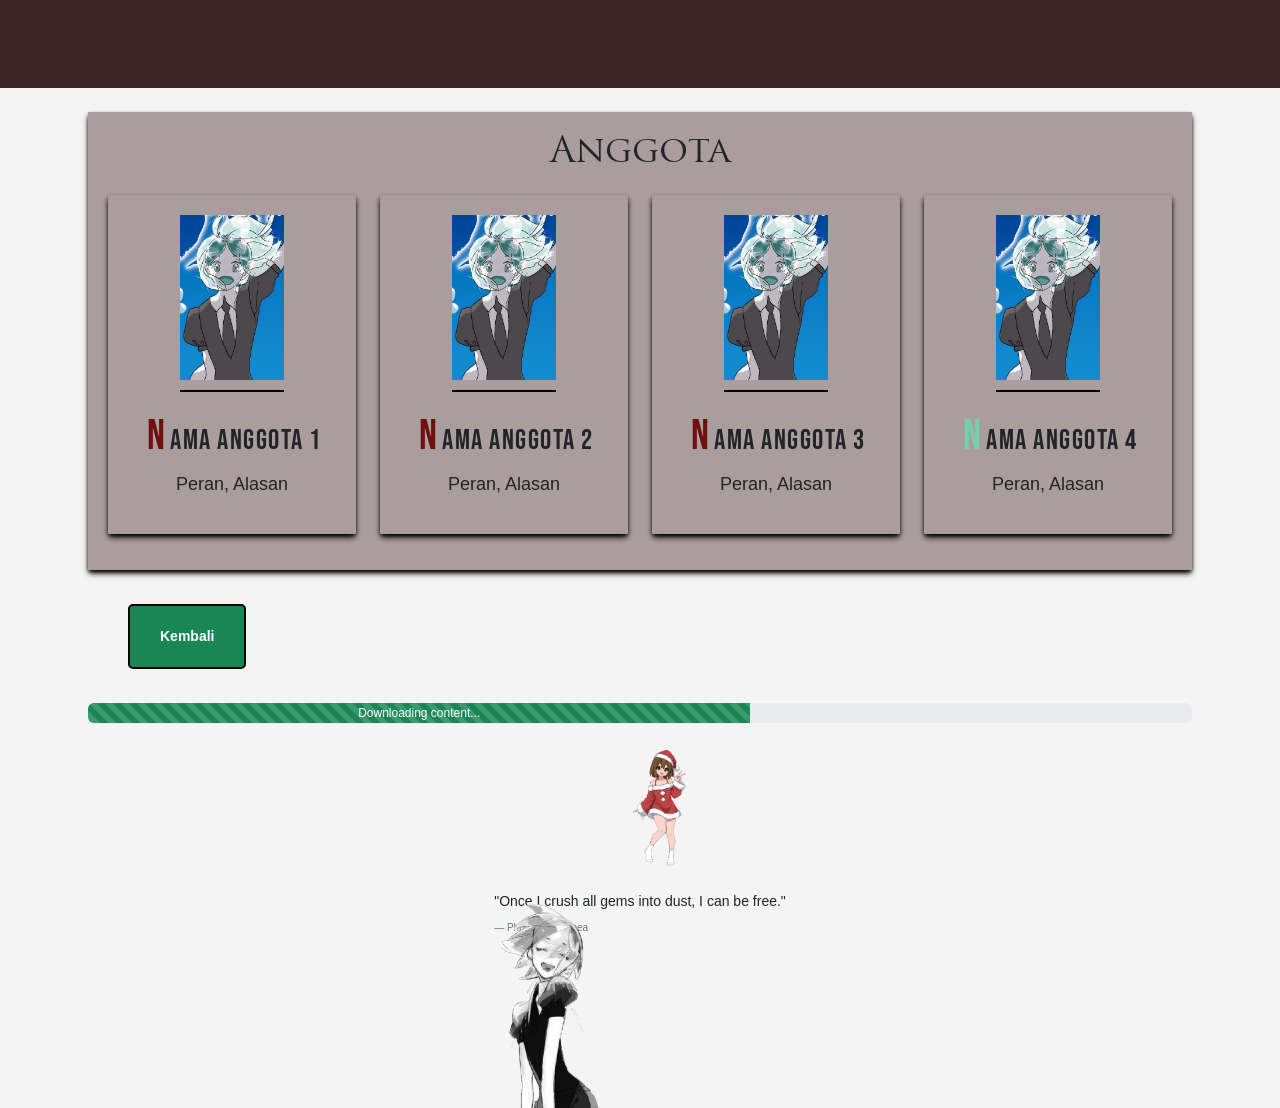
<file: bootstrap tes/chimu.html>
<!DOCTYPE html>
<html lang="en">
<head>
  <meta charset="UTF-8">
  <meta name="viewport" content="width=device-width, initial-scale=1.0">
  <link rel="icon" href="assets/phos.jpg">
  
  <link href="https://cdn.jsdelivr.net/npm/bootstrap@5.3.3/dist/css/bootstrap.min.css" rel="stylesheet">
  <link rel="stylesheet" href="chimu.css">

  <title>Anggota</title>
</head>
<body>
  <div class="navbar">
   <span class="nothing">NOTHINH IN HERE</span>
  </div>

  <div class="container-fluid px-4 my-4">
    <div class="content">
      <h1>Anggota</h1>
      <ul class="list-unstyled d-flex flex-wrap justify-content-center gap-3 p-0">
        <li>
          <div class="card">
           <div class="img-wrapper mx-auto">
              <a href="https://w1.land-of-the-lustrous.online/manga/land-of-the-lustrous-chapter-1-2/" target="_blank" data-bs-toggle="tooltip" data-bs-placement="right" data-bs-html="true" title="<b>Phosphophyllite</b><br><div class='phos'></a><small>Zn<sub>2</sub>Fe(PO<sub>4</sub>)<sub>2</sub>·4H<sub>2</sub>O</small></div>">
               <img src="assets/phos.jpg" alt="Anggota 4" class="profile-pic img-fluid">
              </a>
            </div>
            <h2>Nama Anggota 1</h2>
            <p>Peran, Alasan</p>
          </div>
        </li>
        <li>
          <div class="card">
            <div class="img-wrapper mx-auto">
              <a href="https://w1.land-of-the-lustrous.online/manga/land-of-the-lustrous-chapter-1-2/" target="_blank" data-bs-toggle="tooltip" data-bs-placement="right" data-bs-html="true" title="<b>Phosphophyllite</b><br><div class='phos'></a><small>Zn<sub>2</sub>Fe(PO<sub>4</sub>)<sub>2</sub>·4H<sub>2</sub>O</small></div>">
               <img src="assets/phos.jpg" alt="Anggota 4" class="profile-pic img-fluid">
              </a>
            </div>
            <h2>Nama Anggota 2</h2>
            <p>Peran, Alasan</p>
          </div>
        </li>
        <li>
          <div class="card">
            <div class="img-wrapper mx-auto">
              <a href="https://w1.land-of-the-lustrous.online/manga/land-of-the-lustrous-chapter-1-2/" target="_blank" data-bs-toggle="tooltip" data-bs-placement="right" data-bs-html="true" title="<b>Phosphophyllite</b><br><div class='phos'></a><small>Zn<sub>2</sub>Fe(PO<sub>4</sub>)<sub>2</sub>·4H<sub>2</sub>O</small></div>">
               <img src="assets/phos.jpg" alt="Anggota 4" class="profile-pic img-fluid">
              </a>
            </div>
            <h2>Nama Anggota 3</h2>
            <p>Peran, Alasan</p>
          </div>
        </li>
        <li>
          <div class="card">
            <div class="img-wrapper mx-auto">
              <a href="https://w1.land-of-the-lustrous.online/manga/land-of-the-lustrous-chapter-1-2/" target="_blank" data-bs-toggle="tooltip" data-bs-placement="right" data-bs-html="true" title="<b>Phosphophyllite</b><br><div class='phos'></a><small>Zn<sub>2</sub>Fe(PO<sub>4</sub>)<sub>2</sub>·4H<sub>2</sub>O</small></div>">
              <img src="assets/phos.jpg" alt="Anggota 4" class="profile-pic img-fluid">
              </a>
            </div>
            <h2>Nama Anggota 4</h2>
            <p>Peran, Alasan</p>
          </div>
        </li>
      </ul>
    </div>
    <div class="button mt-4">
      <button onclick="history.back()" class="btn btn-success" data-bs-toggle="tooltip" data-bs-placement="right" data-bs-html="true" title="<small>Ke halaman utama</small>">Kembali</button>
    </div>
    <div class="progress mt-4" style="height: 20px;">
        <div class="progress-bar progress-bar-striped progress-bar-animated bg-success" style="width: 60%;">
            Downloading content...
        </div>
    </div>
    <div class="mt-4 justify-content-center">
    <a href="#" data-bs-toggle="tooltip" data-bs-placement="top" title="My">
        <img src="assets/my.png" class="mx-auto d-block img-fluid"  width="100px">
    </a>
    </div>
  </div>
  <div class="footer container justify-content-center d-flex">
      <img class="img-fluid" src="assets/phosp.png">
      <blockquote class="blockquote">
       <p class="mb-4">"Once I crush all gems into dust, I can be free."</p>
       <footer class="blockquote-footer">Phos, to Aechmea</footer>
      </blockquote>
    </div>
  <script src="https://cdn.jsdelivr.net/npm/bootstrap@5.3.3/dist/js/bootstrap.bundle.min.js"></script>
  <script src="chimu.js"></script>
</body>
</html>
</file>
<file: styles.css>
@font-face {
    font-family: trajan;
    src: url(font/TrajanPro-Regular.ttf);
}

html {
    scroll-behavior: smooth;
}

body {
    font-family: Arial, sans-serif;
    background-color: #f4f4f4;
}

section {
    scroll-margin-top: 150px;
}

hr {
    border: black 1px solid;
}

.navbar {
    background-color: #3D2424;
    padding: 2px 0;
    box-shadow: black 0px 4px 6px -1px, black 0px 2px 4px -1px;
    z-index: 1000;
}

.navbar .container-fluid {
    display: flex;
    align-items: center;
    justify-content: space-between;
    flex-wrap: nowrap;
}

.burger-menu {
    background: none;
    border: none;
    color: white;
    font-size: 28px;
    cursor: pointer;
    padding: 0;
    line-height: 1;
    display: flex;
    align-items: center;
    height: auto;
    order: 1;
}

.nav-links-container {
    order: 2;
    flex: 1;
    display: flex;
    justify-content: center;
}

.navbar-nav {
    margin: 0;
    padding: 0;
    align-items: center;
}

.navbar .nav-link {
    color: rgb(251, 251, 251);
    text-decoration: none;
    padding: 8px 12px;
    transition: color 0.3s, font-weight 0.3s;
    position: relative;
    font-size: 14px;
    cursor: pointer;
    white-space: nowrap;
}

.navbar .nav-link:hover {
    color: rgb(255, 255, 255);
    font-weight: bold;
}

.navbar .nav-link::after {
    content: '';
    position: absolute;
    width: 0;
    height: 2px;
    background-color: #fff;
    left: 0;
    bottom: -5px;
    transition: width 0.5s;
}

.navbar .nav-link:hover::after {
    width: 100%;
}

.navbar .nav-link.active {
    color: rgb(255, 255, 255) ;
    font-weight: bold;
    background-color: transparent ;
}

.navbar .nav-link.active::after {
    width: 100%;
}

.page {
    display: none;
    opacity: 0;
    transition: opacity 0.4s ease;
}

.page.active-page {
    display: block;
    opacity: 1;
}

.banner {
    background-image: url(assets/industrialrevolution.jpg);
    background-color: #836355;
    background-size: cover;
    background-position: center bottom;
    height: 400px;
    color: white;
    text-shadow: 2px 2px 4px rgba(0, 0, 0, 0.7);
}

.banner-page2 { background-image: url(assets/assemblyline.jpg);  background-color: #3a4a6b; background-position: top;}
.banner-page3 { background-image: url(assets/computer_room.jpg); background-color: #2d5a3d; background-position: top;}
.banner-page4 { background-image: url(assets/bigdata.png);        background-color: #1a1a2e; background-position: center; }

.banner h1, .banner h2 {
    font-family: trajan;
    margin-bottom: 200px;
}

.banner h1 { font-size: 48px; margin: 0; font-weight: bold;}
.banner h2 { font-size: 24px; margin: 10px 0 0; }

.banner h2 a {
    color: rgb(255, 255, 255);
    text-decoration: none;
    transition: all 0.3s ease;
}

.banner h2 a:hover {
    color: rgb(255, 255, 255);
    font-weight: bold;
    font-size: 25px;
}

.content h2 {
    font-family: trajan;
    margin-bottom: 20px;
    border-bottom:black 1px solid ;
}

.content h2::first-letter {
    font-weight: bold;
}

.content p {
    font-size: 18px;
    line-height: 1.6;
    margin-bottom: 20px;
}

.sidebar {
    width: 200px;
    background-color: #d2c8a5b7;
    border: black 1px solid;
    padding: 20px;
    text-align: left;
    height: fit-content;
    position: sticky;
    top: 100px;
}

.sidebar ul li {
    margin-top: 30px;
    margin-bottom: 15px;
}

.sidebar ul li a {
    text-decoration: none;
    color: #3D2424;
    font-weight: bold;
    font-size: 16px;
    display: block;
    padding: 10px 15px;
    border-left: 3px solid transparent;
    border-radius: 5px;
    transition: all 0.3s ease;
}

.sidebar ul li a:hover {
    color: rgb(130, 18, 18);
    border-left: 3px solid rgb(130, 18, 18);
}

.sidebar ul li a.active {
    color: rgb(141, 18, 18);
    border-left: 3px solid rgb(141, 18, 18);
}

.content {
    display: flex;
    flex-direction: column;
    gap: 20px;
    margin-bottom: 40px;
}

.content img {
    width: 100%;
    height: auto;
    padding-bottom: 20px;
}

.content section.row { display: flex; }

.content section .text {
    margin-right: 30px;
    text-align: justify;
}

.content section .info {
    display: flex;
    flex-direction: column;
    gap: 10px;
    align-items: center;
}

.content section .info img {
    width: 300px;
    height: auto;
    transition: all 0.5S ease-in-out;
}

.content section .info img:hover {
    transform: scale(1.05);
}

.content section .info .link {
    width: 300px;
}

.content section h3 {
    cursor: pointer;
    display: flex;
    align-items: center;
    gap: 10px;
}

.content section h3 .sign {
    font-size: 20px;
    font-weight: bold;
    width: 20px;
    text-align: center;
    transition: transform 0.3s ease;
    border: black 1px solid;
    border-radius: 50%;
}

.content section h3 + p {
    max-height: 0;
    overflow: hidden;
    transition: max-height 0.3s ease-in-out;
}

.content section h3 + p.active {
    max-height: 500px;
}

.text ul li a {
    color: #3D2424;
    text-decoration: none;
    font-weight: bold;
    transition: color 0.3s ease;
}

.text ul li {
    padding-left: 20px;
    padding-bottom: 20px;
}

.text ul li a:hover {
    color: rgb(130, 18, 18);
}

.info {
    background-color: #e2e0d6b7;
    padding: 15px;
    text-align: center;
}

.info a img { width: 100%; height: auto; }
.info img:hover { cursor: pointer; }

.link a {
    display: inline-block;
    padding: 10px 20px;
    margin-bottom: 20px;
    text-decoration: none;
    color: #3D2424;
    font-weight: bold;
    font-size: 20px;
    transition: all 0.3s ease;
}

.link a:hover { color: #7773ca; }

.footer {
    background-color: #3D2424;
    color: white;
}

.mobile-overlay {
    display: none;
    position: fixed;
    top: 0;
    left: 0;
    width: 100%;
    height: 100%;
    background-color: rgba(0,0,0,0.5);
    z-index: 1040;
}

.mobile-sidebar {
    position: fixed;
    top: 0;
    left: -280px;
    width: 260px;
    height: 100%;
    background-color: #d2c8a5;
    border-right: 1px solid black;
    z-index: 1050;
    transition: left 0.3s ease;
    padding: 20px;
    box-shadow: 2px 0 8px rgba(0,0,0,0.2);
    overflow-y: auto;
}

.mobile-sidebar.open {
    left: 0;
}

.mobile-sidebar-header {
    text-align: right;
    margin-bottom: 20px;
}

#closeMobileSidebar {
    background: none;
    border: none;
    font-size: 32px;
    cursor: pointer;
    color: #3D2424;
}

.mobile-sidebar ul {
    list-style: none;
    padding: 0;
}

.mobile-sidebar ul li {
    margin: 20px 0;
}

.mobile-sidebar ul li a {
    text-decoration: none;
    color: #3D2424;
    font-weight: bold;
    font-size: 14px;
    display: block;
    padding: 10px;
    border-left: 3px solid transparent;
    transition: all 0.2s;
}

.mobile-sidebar ul li a:hover,
.mobile-sidebar ul li a.active {
    border-left-color: #710f0f;
    color: #710f0f;
}

@media (min-width: 992px) {
    .page .row > .col {
        margin-left: 30px;
    }
    .navbar-nav {
        gap: 4rem !important;
    }
    .navbar .nav-link {
        font-size: 30px;
        padding: 8px 16px;
    }
}

@media (max-width: 768px) {
    .navbar-nav {
        flex-direction: row !important;
        flex-wrap: nowrap !important;
        gap: 1rem !important;
    }
    .navbar .nav-link {
        font-size: 10px !important;
        padding: 5px 4px !important;
        white-space: nowrap;
    }
    .nav-links-container {
        flex: 1;
        justify-content: center;
        overflow-x: auto;
        -webkit-overflow-scrolling: touch;
        scrollbar-width: none;
    }
    .nav-links-container::-webkit-scrollbar {
        display: none;
    }
    .burger-menu {
        font-size: 24px;
        padding: 0 6px;
    }
    .placeholder {
        width: 28px;
    }
    .banner {
        height: 250px;
    }
    .banner h1 {
        font-size: 28px;
    }
    .banner h2 {
        font-size: 18px;
    }
    .content section .text {
        margin-right: 0;
    }
    .content section .info img {
        width: 200px;
    }
}
</file>
<file: bootstrap tes/styles.css>
@font-face {
    font-family: trajan;
    src: url(font/TrajanPro-Regular.ttf);
}

html {
    scroll-behavior: smooth;
}

body {
    font-family: Arial, sans-serif;
    background-color: #f4f4f4;
}

section {
    scroll-margin-top: 150px;
}

hr {
    border: black 1px solid;
}

.navbar {
    background-color: #3D2424;
    padding: 2px 0;
    box-shadow: black 0px 4px 6px -1px, black 0px 2px 4px -1px;
    z-index: 1000;
}

.navbar .container-fluid {
    display: flex;
    align-items: center;
    justify-content: space-between;
    flex-wrap: nowrap;
}

.burger-menu {
    background: none;
    border: none;
    color: white;
    font-size: 28px;
    cursor: pointer;
    padding: 0;
    line-height: 1;
    display: flex;
    align-items: center;
    height: auto;
    order: 1;
}

.nav-links-container {
    order: 2;
    flex: 1;
    display: flex;
    justify-content: center;
}

.navbar-nav {
    margin: 0;
    padding: 0;
    align-items: center;
}

.navbar .nav-link {
    color: rgb(251, 251, 251);
    text-decoration: none;
    padding: 8px 12px;
    transition: color 0.3s, font-weight 0.3s;
    position: relative;
    font-size: 14px;
    cursor: pointer;
    white-space: nowrap;
}

.navbar .nav-link:hover {
    color: rgb(255, 255, 255);
    font-weight: bold;
}

.navbar .nav-link::after {
    content: '';
    position: absolute;
    width: 0;
    height: 2px;
    background-color: #fff;
    left: 0;
    bottom: -5px;
    transition: width 0.5s;
}

.navbar .nav-link:hover::after {
    width: 100%;
}

.navbar .nav-link.active {
    color: rgb(255, 255, 255) ;
    font-weight: bold;
    background-color: transparent ;
}

.navbar .nav-link.active::after {
    width: 100%;
}

.page {
    display: none;
    opacity: 0;
    transition: opacity 0.4s ease;
}

.page.active-page {
    display: block;
    opacity: 1;
}

.banner {
    background-image: url(assets/industrialrevolution.jpg);
    background-color: #836355;
    background-size: cover;
    background-position: center bottom;
    height: 400px;
    color: white;
    text-shadow: 2px 2px 4px rgba(0, 0, 0, 0.7);
}

.banner-page2 { background-image: url(assets/assemblyline.jpg);  background-color: #3a4a6b; background-position: top;}
.banner-page3 { background-image: url(assets/computer_room.jpg); background-color: #2d5a3d; background-position: top;}
.banner-page4 { background-image: url(assets/bigdata.png);        background-color: #1a1a2e; background-position: center; }

.banner h1, .banner h2 {
    font-family: trajan;
    margin-bottom: 200px;
}

.banner h1 { font-size: 48px; margin: 0; font-weight: bold;}
.banner h2 { font-size: 24px; margin: 10px 0 0; }

.banner h2 a {
    color: rgb(255, 255, 255);
    text-decoration: none;
    transition: all 0.3s ease;
}

.banner h2 a:hover {
    color: rgb(255, 255, 255);
    font-weight: bold;
    font-size: 25px;
}

.content h2 {
    font-family: trajan;
    margin-bottom: 20px;
    border-bottom:black 1px solid ;
}

.content h2::first-letter {
    font-weight: bold;
}

.content p {
    font-size: 18px;
    line-height: 1.6;
    margin-bottom: 20px;
}

.sidebar {
    width: 200px;
    background-color: #d2c8a5b7;
    border: black 1px solid;
    padding: 20px;
    text-align: left;
    height: fit-content;
    position: sticky;
    top: 100px;
}

.sidebar ul li {
    margin-top: 30px;
    margin-bottom: 15px;
}

.sidebar ul li a {
    text-decoration: none;
    color: #3D2424;
    font-weight: bold;
    font-size: 16px;
    display: block;
    padding: 10px 15px;
    border-left: 3px solid transparent;
    border-radius: 5px;
    transition: all 0.3s ease;
}

.sidebar ul li a:hover {
    color: rgb(130, 18, 18);
    border-left: 3px solid rgb(130, 18, 18);
}

.sidebar ul li a.active {
    color: rgb(141, 18, 18);
    border-left: 3px solid rgb(141, 18, 18);
}

.content {
    display: flex;
    flex-direction: column;
    gap: 20px;
    margin-bottom: 40px;
}

.content img {
    width: 100%;
    height: auto;
    padding-bottom: 20px;
}

.content section.row { display: flex; }

.content section .text {
    margin-right: 30px;
    text-align: justify;
}

.content section .info {
    display: flex;
    flex-direction: column;
    gap: 10px;
    align-items: center;
}

.content section .info img {
    width: 300px;
    height: auto;
    transition: all 0.5S ease-in-out;
}

.content section .info img:hover {
    transform: scale(1.05);
}

.content section .info .link {
    width: 300px;
}

.content section h3 {
    cursor: pointer;
    display: flex;
    align-items: center;
    gap: 10px;
}

.content section h3 .sign {
    font-size: 20px;
    font-weight: bold;
    width: 20px;
    text-align: center;
    transition: transform 0.3s ease;
    border: black 1px solid;
    border-radius: 50%;
}

.content section h3 + p {
    max-height: 0;
    overflow: hidden;
    transition: max-height 0.3s ease-in-out;
}

.content section h3 + p.active {
    max-height: 500px;
}

.text ul li a {
    color: #3D2424;
    text-decoration: none;
    font-weight: bold;
    transition: color 0.3s ease;
}

.text ul li {
    padding-left: 20px;
    padding-bottom: 20px;
}

.text ul li a:hover {
    color: rgb(130, 18, 18);
}

.info {
    background-color: #e2e0d6b7;
    padding: 15px;
    text-align: center;
}

.info a img { width: 100%; height: auto; }
.info img:hover { cursor: pointer; }

.link a {
    display: inline-block;
    padding: 10px 20px;
    margin-bottom: 20px;
    text-decoration: none;
    color: #3D2424;
    font-weight: bold;
    font-size: 20px;
    transition: all 0.3s ease;
}

.link a:hover { color: #7773ca; }

.footer {
    background-color: #3D2424;
    color: white;
}

.mobile-overlay {
    display: none;
    position: fixed;
    top: 0;
    left: 0;
    width: 100%;
    height: 100%;
    background-color: rgba(0,0,0,0.5);
    z-index: 1040;
}

.mobile-sidebar {
    position: fixed;
    top: 0;
    left: -280px;
    width: 260px;
    height: 100%;
    background-color: #d2c8a5;
    border-right: 1px solid black;
    z-index: 1050;
    transition: left 0.3s ease;
    padding: 20px;
    box-shadow: 2px 0 8px rgba(0,0,0,0.2);
    overflow-y: auto;
}

.mobile-sidebar.open {
    left: 0;
}

.mobile-sidebar-header {
    text-align: right;
    margin-bottom: 20px;
}

#closeMobileSidebar {
    background: none;
    border: none;
    font-size: 32px;
    cursor: pointer;
    color: #3D2424;
}

.mobile-sidebar ul {
    list-style: none;
    padding: 0;
}

.mobile-sidebar ul li {
    margin: 20px 0;
}

.mobile-sidebar ul li a {
    text-decoration: none;
    color: #3D2424;
    font-weight: bold;
    font-size: 14px;
    display: block;
    padding: 10px;
    border-left: 3px solid transparent;
    transition: all 0.2s;
}

.mobile-sidebar ul li a:hover,
.mobile-sidebar ul li a.active {
    border-left-color: #710f0f;
    color: #710f0f;
}

@media (min-width: 992px) {
    .page .row > .col {
        margin-left: 30px;
    }
    .navbar-nav {
        gap: 4rem !important;
    }
    .navbar .nav-link {
        font-size: 30px;
        padding: 8px 16px;
    }
}

@media (max-width: 768px) {
    .navbar-nav {
        flex-direction: row !important;
        flex-wrap: nowrap !important;
        gap: 1rem !important;
    }
    .navbar .nav-link {
        font-size: 10px !important;
        padding: 5px 4px !important;
        white-space: nowrap;
    }
    .nav-links-container {
        flex: 1;
        justify-content: center;
        overflow-x: auto;
        -webkit-overflow-scrolling: touch;
        scrollbar-width: none;
    }
    .nav-links-container::-webkit-scrollbar {
        display: none;
    }
    .burger-menu {
        font-size: 24px;
        padding: 0 6px;
    }
    .placeholder {
        width: 28px;
    }
    .banner {
        height: 250px;
    }
    .banner h1 {
        font-size: 28px;
    }
    .banner h2 {
        font-size: 18px;
    }
    .content section .text {
        margin-right: 0;
    }
    .content section .info img {
        width: 200px;
    }
}
</file>
<file: bootstrap tes/chimu.css>
@font-face {
  font-family: trajan;
  src: url(font/TrajanPro-Regular.ttf);
}

@font-face {
  font-family: bebas;
  src: url(font/BebasNeue-Regular.ttf);
}

@keyframes revealUp {
  from {
    transform: translateY(100%);
    opacity: 0;
  }
  to {
    transform: translateY(0);
    opacity: 1;
  }
}

html {
  scroll-behavior: smooth;
}

body {
  font-family: Arial, Helvetica, sans-serif;
  background-color: #f4f4f4;
}

.navbar {
  background-color: #3D2424 !important;
  top: 0;
  padding: 2px 0;
}

.navbar span {
  overflow: hidden;
  opacity: 0;
  margin: 10px;
  padding: 20px 0;
  cursor: default;
}

.container-fluid {
  max-width: 90%;
  margin: 40px auto;
  gap: 20px;
}

.content {
  flex: 1;
  background-color: #aa9d9d;
  padding: 20px;
  box-shadow: black 0px 4px 6px -1px, black 0px 2px 4px -1px;
}

.content h1 {
  font-size: 36px;
  margin-bottom: 20px;
  text-align: center;
  font-family: trajan;
}

.content ul {
  padding: 0;
  display: grid !important;
  gap: 1.5rem !important;
}

.content li {
  margin-bottom: 10px;
  font-size: 18px;
  list-style: none;
  width: auto;
  margin: 0;
}

.card {
  background-color: #aa9d9d ;
  border: none ;
  border-radius: 0 ;
  padding: 20px;
  margin: 0;
  display: flex;
  flex-direction: column;
  align-items: center;
  justify-content: center;
  text-align: center;
  box-shadow: black 0px 4px 6px -1px, black 0px 2px 4px -1px;
}

.card h2 {
  font-family: bebas;
  font-size: 28px;
  letter-spacing: 1.5px;
}

.card h2::first-letter {
  color: #710f0f;
  font-size: 42px;
  margin: 4px;
}

.card img {
  width: 100%;
  height: auto;
  margin-bottom: 20px;
  display: block;
  padding-bottom: 10px;
  border-bottom: 2px solid black ;

  transform: translateY(100%);
  opacity: 0;
  backface-visibility: hidden;
  will-change: transform, opacity;

  animation: revealUp 0.8s ease-out forwards;
}

.card img:hover {
  cursor: pointer;
}

.tooltip {
  font-family: trajan;
  letter-spacing: 1px;
}

.tooltip .phos {
  font-size: 12px;
}

.card p {
  font-size: 18px;
  line-height: 1.5;
}

.img-wrapper {
  width: 50%;
  overflow: hidden;
}

.content li:nth-child(1) img { animation-delay: 1.2s; }
.content li:nth-child(2) img { animation-delay: 1.4s; }
.content li:nth-child(3) img { animation-delay: 1.6s; }
.content li:nth-child(4) img { animation-delay: 1.8s; }

.content li:nth-child(4) h2::first-letter { color: rgb(117, 207, 177);  }

.button {
  color: white;
  padding: 10px 40px;
  margin-top: 40px;
  text-decoration: none;
  border-radius: 5px;
  font-size: 18px;
}

.button button {
  border: 2px solid black;
  padding: 20px 30px;
  border-radius: 5px;
  cursor: pointer;
  font-size: 14px;
  font-weight: bold;

  transition: all 0.35s ease-in;
}

.button button:hover {
  border-color: rgb(128, 0, 0);
  background-color: red;
  color: black;
}

.footer img {
  width: 30%;
  height: auto;
  align-items: center;
  justify-content: center;
  filter: grayscale(100%);
  position: absolute;
}

.footer img:hover{
  filter: grayscale(0%);
}

.footer .blockquote p{
  font-size: 14px;
}

.footer .blockquote-footer {
  font-size: 10px;
}

@media (min-width: 769px) {
  .content ul {
    grid-template-columns: repeat(4, 1fr) !important;
  }
}

@media (max-width: 768px) {
  .content ul {
    grid-template-columns: repeat(2, 1fr) !important;
    gap: 1rem !important;
  }

  .content li {
    width: auto;
  }

  .card {
    margin: 0;
    padding: 15px;
  }

  .card h2 {
    font-size: 22px;
  }

  .img-wrapper {
    width: 80%;
  }

  .button button {
    padding: 15px 15px;
    font-size: 16px;
  }
}
</file>
